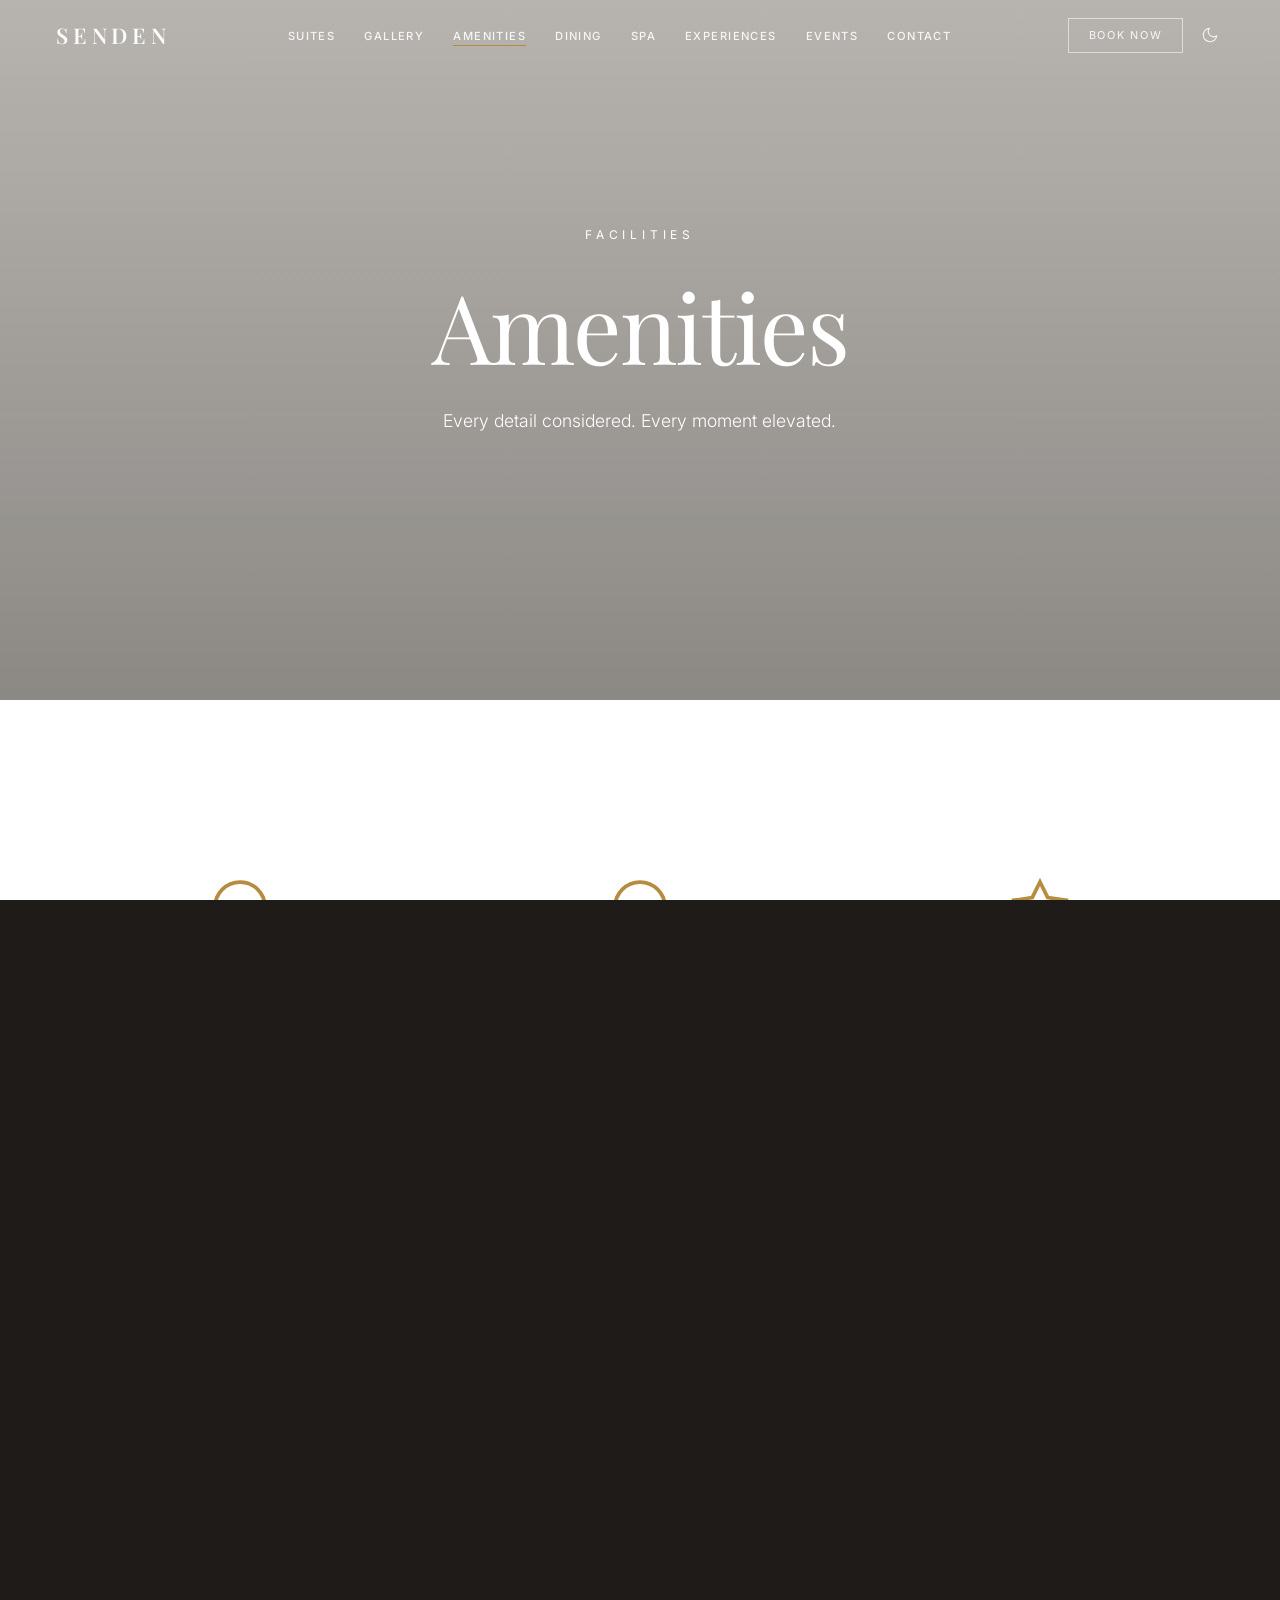
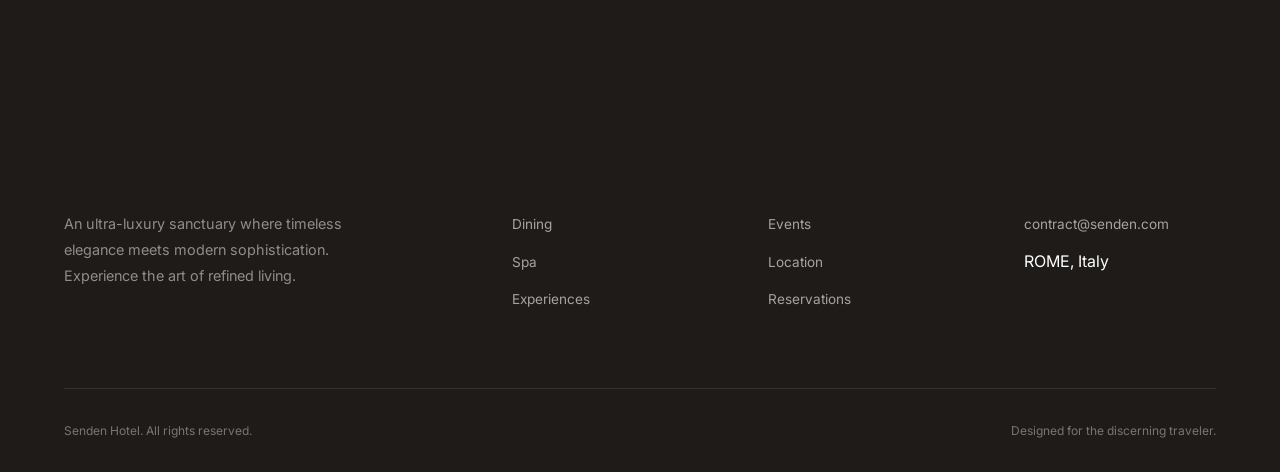
<file: amenities.html>
﻿<!DOCTYPE html>
<html lang="en">
<head>
  <meta charset="UTF-8">
<meta name="viewport" content="width=device-width, initial-scale=1.0">
<link rel="preconnect" href="https://fonts.googleapis.com">
<link rel="preconnect" href="https://fonts.gstatic.com" crossorigin>
<link href="https://fonts.googleapis.com/css2?family=Playfair+Display:ital,wght@0,400;0,500;0,600;0,700;1,400;1,500&family=Inter:wght@300;400;500;600&display=swap" rel="stylesheet">
<link rel="stylesheet" href="css/style.css">
<script>!function(){var t=localStorage.getItem('senden-theme');if(t)document.documentElement.setAttribute('data-theme',t);else if(window.matchMedia('(prefers-color-scheme: dark)').matches)document.documentElement.setAttribute('data-theme','dark');}();</script>
<script src="js/main.js" defer></script>
  <title>SENDEN | Amenities — Rome, Italy</title>
  <link rel="icon" href="data:image/svg+xml,<svg xmlns='http://www.w3.org/2000/svg' viewBox='0 0 100 100'><text y='.9em' font-size='90' font-family='serif'>S</text></svg>">
  <meta name="description" content="World-class amenities at Senden Hotel Rome including spa, infinity pool, fine dining, private terrace, fitness center, and bespoke concierge.">
  <meta name="keywords" content="luxury spa, infinity pool, private terrace, fitness center, concierge, Rome resort amenities">
  <script type="application/ld+json">
{
  "@context": "https://schema.org",
  "@type": "Hotel",
  "name": "Senden Hotel",
  "description": "Ultra-luxury resort in Rome, Italy offering world-class suites, fine dining, spa, and exclusive experiences.",
  "url": "https://sendenhotel.com",
  "address": {
    "@type": "PostalAddress",
    "addressLocality": "Rome",
    "addressCountry": "IT"
  },
  "telephone": "+399999999999",
  "priceRange": "$$$$",
  "starRating": {
    "@type": "Rating",
    "ratingValue": "5"
  }
}
</script>
</head>
<body>
  <div class="page-transition"></div>
  <nav class="main-nav">
  <a href="index.html" class="logo">SENDEN</a>
  <ul class="nav-links">
    <li><a href="suites.html" class="">Suites</a></li>
    <li><a href="gallery.html" class="">Gallery</a></li>
    <li><a href="amenities.html" class="active">Amenities</a></li>
    <li><a href="dining.html" class="">Dining</a></li>
    <li><a href="spa.html" class="">Spa</a></li>
    <li><a href="experiences.html" class="">Experiences</a></li>
    <li><a href="events.html" class="">Events</a></li>
    <li><a href="contact.html" class="">Contact</a></li>
    <li class="mobile-book-item"><a href="booking.html">Book Now</a></li>
  </ul>
  <div class="nav-right">
    <a href="booking.html" class="book-nav-btn">Book Now</a>
    <button class="theme-toggle" aria-label="Toggle theme">
      <svg class="icon-moon" xmlns="http://www.w3.org/2000/svg" width="18" height="18" viewBox="0 0 24 24" fill="none" stroke="currentColor" stroke-width="1.5" stroke-linecap="round" stroke-linejoin="round"><path d="M21 12.79A9 9 0 1 1 11.21 3 7 7 0 0 0 21 12.79z"/></svg>
      <svg class="icon-sun" xmlns="http://www.w3.org/2000/svg" width="18" height="18" viewBox="0 0 24 24" fill="none" stroke="currentColor" stroke-width="1.5" stroke-linecap="round" stroke-linejoin="round"><circle cx="12" cy="12" r="5"/><line x1="12" y1="1" x2="12" y2="3"/><line x1="12" y1="21" x2="12" y2="23"/><line x1="4.22" y1="4.22" x2="5.64" y2="5.64"/><line x1="18.36" y1="18.36" x2="19.78" y2="19.78"/><line x1="1" y1="12" x2="3" y2="12"/><line x1="21" y1="12" x2="23" y2="12"/><line x1="4.22" y1="19.78" x2="5.64" y2="18.36"/><line x1="18.36" y1="5.64" x2="19.78" y2="4.22"/></svg>
    </button>
    <button class="mobile-menu-btn" aria-label="Toggle menu">
      <span></span><span></span><span></span>
    </button>
  </div>
</nav>

  <main>
    <section class="hero" style="height: 60vh;">
      <div class="hero-bg" style="background-image: url('https://images.unsplash.com/photo-1575429198097-0414ec08e8cd?w=1920&q=80')" data-speed="0.3"></div>
      <div class="hero-overlay"></div>
      <div class="hero-content">
        <p class="hero-subtitle">Facilities</p>
        <h1 class="hero-title">Amenities</h1>
        <p class="hero-desc">Every detail considered. Every moment elevated.</p>
      </div>
    </section>

    <section class="section" style="background: var(--white);">
      <div class="amenities-grid">
        <div class="amenity-item reveal">
          <svg class="amenity-icon" viewBox="0 0 24 24" fill="none" stroke="currentColor" stroke-width="1.5"><path d="M12 2C6.48 2 2 6.48 2 12s4.48 10 10 10 10-4.48 10-10S17.52 2 12 2z"/></svg>
          <h3 class="amenity-title">Spa & Wellness</h3>
          <p class="amenity-desc">Our 2,000 sqm sanctuary offers Imperial Roman thermal rituals, aromatherapy massages, and holistic treatments using organic Italian ingredients.</p>
        </div>
        <div class="amenity-item reveal">
          <svg class="amenity-icon" viewBox="0 0 24 24" fill="none" stroke="currentColor" stroke-width="1.5"><path d="M22 12c0-5.52-4.48-10-10-10S2 6.48 2 12s4.48 10 10 10 10-4.48 10-10z"/></svg>
          <h3 class="amenity-title">Infinity Pool</h3>
          <p class="amenity-desc">A 50-meter heated infinity pool seemingly merging with the Roman skyline on the horizon. Private cabanas and all-day refreshment service.</p>
        </div>
        <div class="amenity-item reveal">
          <svg class="amenity-icon" viewBox="0 0 24 24" fill="none" stroke="currentColor" stroke-width="1.5"><path d="M12 2l3.09 6.26L22 9.27l-5 4.87 1.18 6.88L12 17.77l-6.18 3.25L7 14.14 2 9.27l6.91-1.01L12 2z"/></svg>
          <h3 class="amenity-title">Fine Dining</h3>
          <p class="amenity-desc">Three restaurants including Piazza (Italian), Koya (Japanese), and The Terrace (all-day dining).</p>
        </div>
        <div class="amenity-item reveal">
          <svg class="amenity-icon" viewBox="0 0 24 24" fill="none" stroke="currentColor" stroke-width="1.5"><path d="M20.57 14.86L22 13.43 20.57 12 17 15.57 8.43 7 12 3.43 10.57 2 9.14 3.43 7.71 2 5.57 4.14 4.14 2.71 2.71 4.14l1.43 1.43L2 7.71l1.43 1.43L2 10.57 3.43 12 7 8.43 15.57 17 12 20.57 13.43 22 14.86 20.57 16.29 22 18.43 19.86 19.86 21.29 21.29 19.86l-1.43-1.43L22 16.29z"/></svg>
          <h3 class="amenity-title">Private Terrace</h3>
          <p class="amenity-desc">Exclusive private terrace with views over Rome, sun loungers with premium linen, and dedicated terrace butlers.</p>
        </div>
        <div class="amenity-item reveal">
          <svg class="amenity-icon" viewBox="0 0 24 24" fill="none" stroke="currentColor" stroke-width="1.5"><path d="M12 3L1 9l4 2.18v6L12 21l7-3.82v-6l2-1.09V17h2V9L12 3z"/></svg>
          <h3 class="amenity-title">Fitness Center</h3>
          <p class="amenity-desc">Technogym-equipped center with personal trainers, yoga pavilion, and Pilates studio overlooking the sea.</p>
        </div>
        <div class="amenity-item reveal">
          <svg class="amenity-icon" viewBox="0 0 24 24" fill="none" stroke="currentColor" stroke-width="1.5"><path d="M12 2C8.13 2 5 5.13 5 9c0 5.25 7 13 7 13s7-7.75 7-13c0-3.87-3.13-7-7-7z"/></svg>
          <h3 class="amenity-title">Concierge</h3>
          <p class="amenity-desc">24/7 bespoke concierge for private Vatican tours, archaeological experiences, wine tastings at Castelli Romani, and exclusive city access.</p>
        </div>
      </div>
    </section>
  </main>

  <footer class="footer">
  <div class="footer-grid">
    <div>
      <div class="footer-brand">SENDEN</div>
      <p class="footer-desc">An ultra-luxury sanctuary where timeless elegance meets modern sophistication. Experience the art of refined living.</p>
    </div>
    <div class="footer-col">
      <h4>Explore</h4>
      <ul>
        <li><a href="suites.html">Suites</a></li>
        <li><a href="dining.html">Dining</a></li>
        <li><a href="spa.html">Spa</a></li>
        <li><a href="experiences.html">Experiences</a></li>
      </ul>
    </div>
    <div class="footer-col">
      <h4>Information</h4>
      <ul>
        <li><a href="gallery.html">Gallery</a></li>
        <li><a href="events.html">Events</a></li>
        <li><a href="contact.html">Location</a></li>
        <li><a href="booking.html">Reservations</a></li>
      </ul>
    </div>
    <div class="footer-col">
      <h4>Contact</h4>
      <ul>
        <li><a href="tel:+399999999999">+39 999 999 9999</a></li>
        <li><a href="mailto:contract@senden.com">contract@senden.com</a></li>
        <li>ROME, Italy</li>
      </ul>
    </div>
  </div>
  <div class="footer-bottom">
    <p> Senden Hotel. All rights reserved.</p>
    <p>Designed for the discerning traveler.</p>
  </div>
</footer>
</body>
</html>
</file>
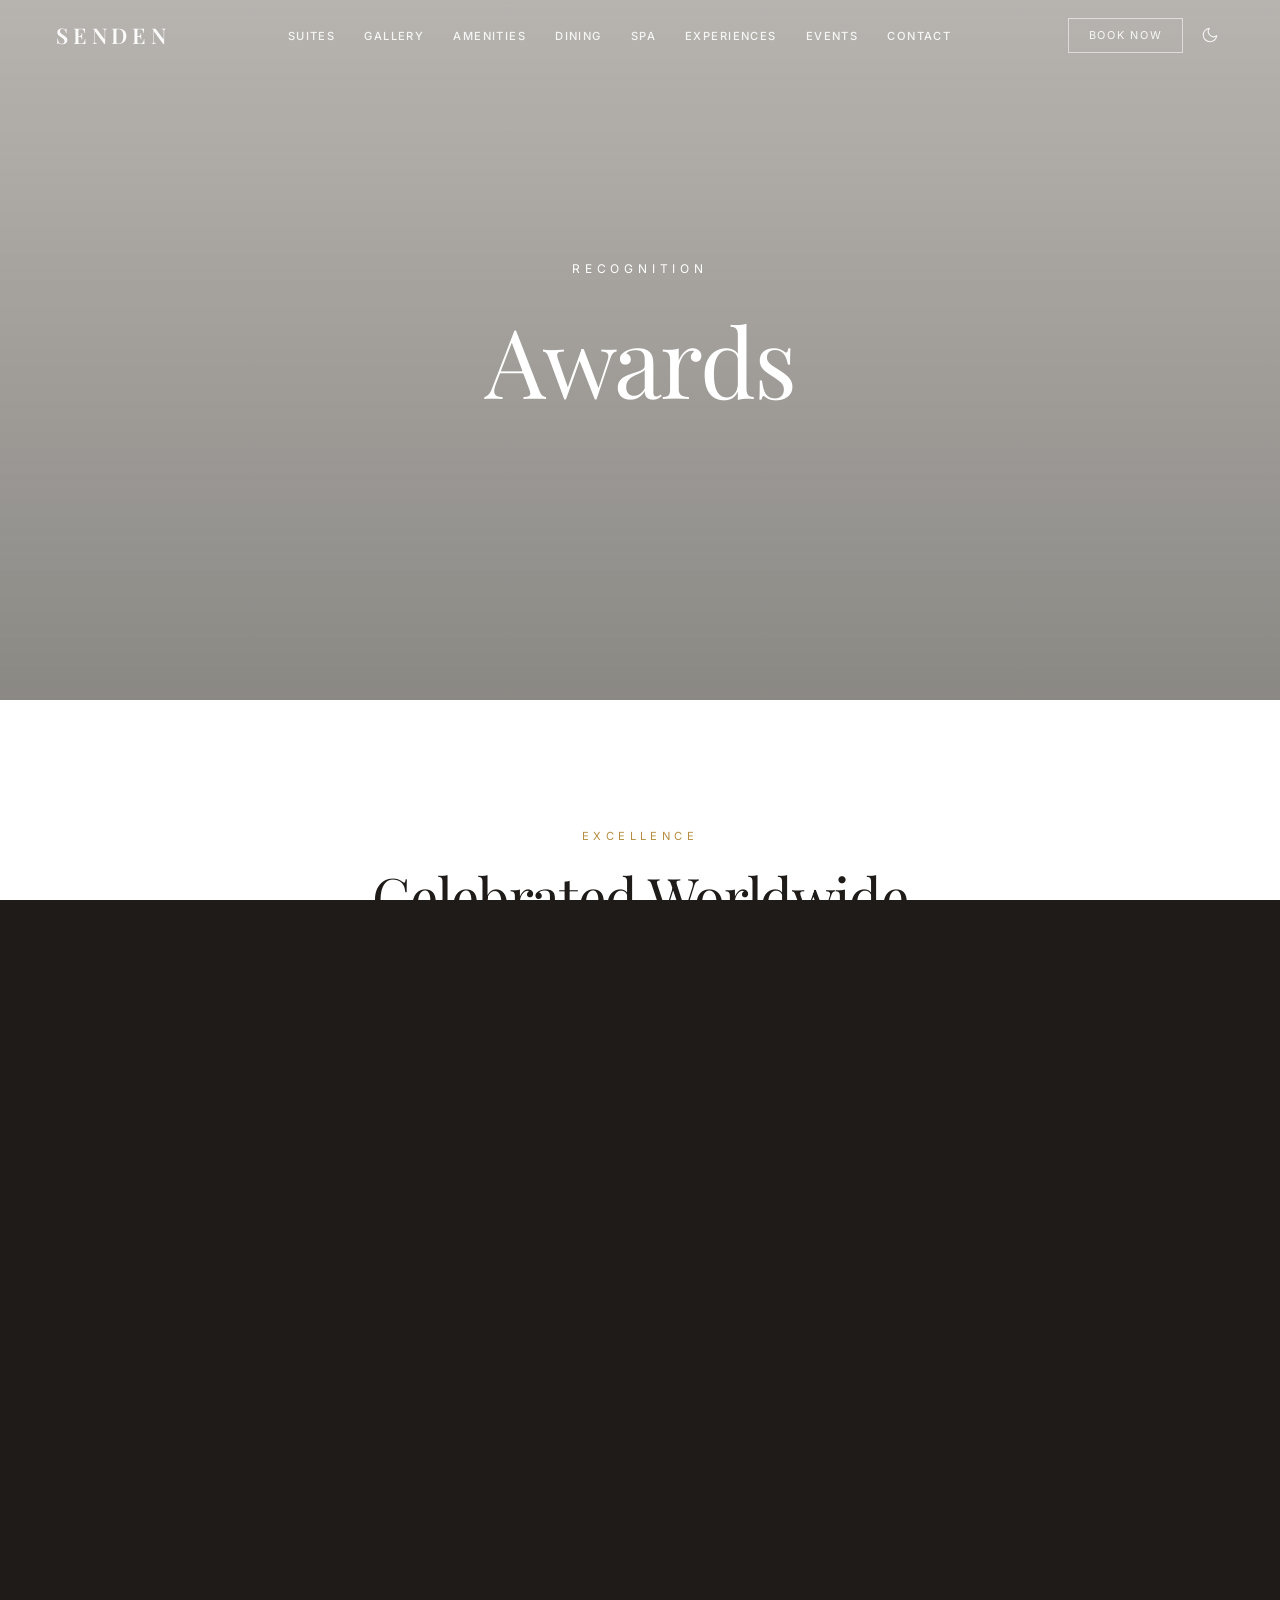
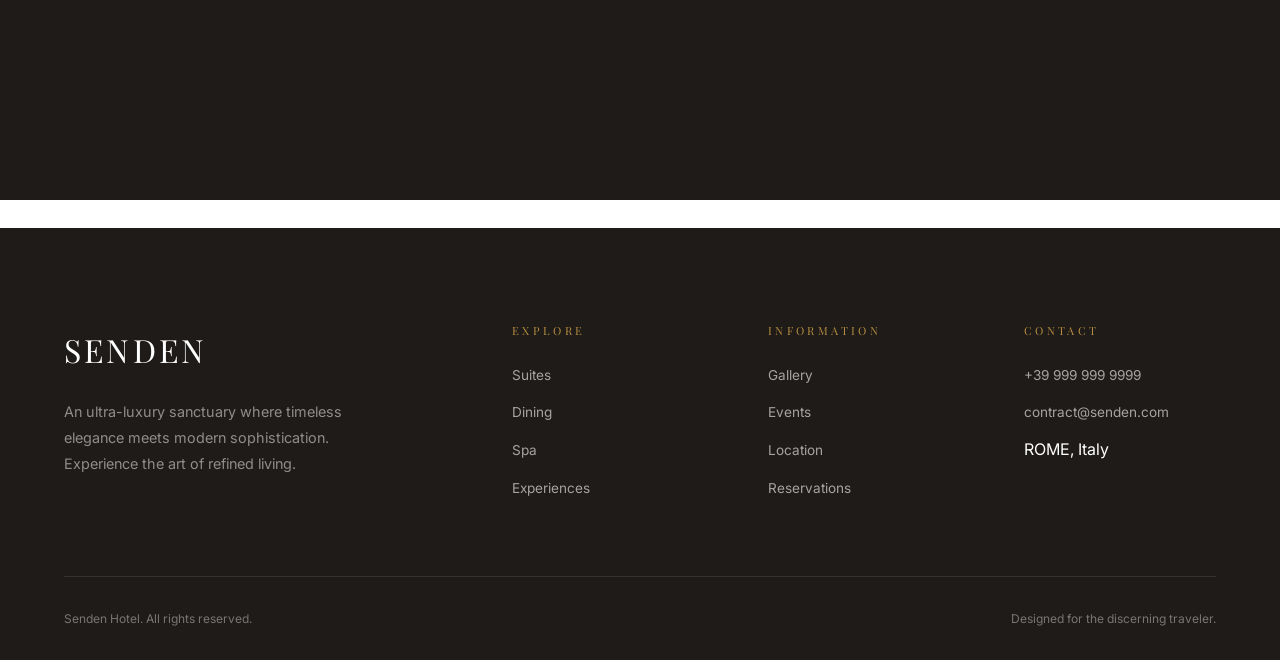
<file: awards.html>
﻿<!DOCTYPE html>
<html lang="en">
<head>
  <meta charset="UTF-8">
<meta name="viewport" content="width=device-width, initial-scale=1.0">
<link rel="preconnect" href="https://fonts.googleapis.com">
<link rel="preconnect" href="https://fonts.gstatic.com" crossorigin>
<link href="https://fonts.googleapis.com/css2?family=Playfair+Display:ital,wght@0,400;0,500;0,600;0,700;1,400;1,500&family=Inter:wght@300;400;500;600&display=swap" rel="stylesheet">
<link rel="stylesheet" href="css/style.css">
<script>!function(){var t=localStorage.getItem('senden-theme');if(t)document.documentElement.setAttribute('data-theme',t);else if(window.matchMedia('(prefers-color-scheme: dark)').matches)document.documentElement.setAttribute('data-theme','dark');}();</script>
<script src="js/main.js" defer></script>
  <title>SENDEN | Awards & Recognition — Rome, Italy</title>
  <link rel="icon" href="data:image/svg+xml,<svg xmlns='http://www.w3.org/2000/svg' viewBox='0 0 100 100'><text y='.9em' font-size='90' font-family='serif'>S</text></svg>">
  <meta name="description" content="Senden Hotel Rome's awards and accolades include World's Best Hotel, Forbes Five-Star, and Michelin Key recognition.">
  <meta name="keywords" content="luxury hotel awards, five star rating, Forbes Travel Guide, Michelin Key, world's best hotel">
  <script type="application/ld+json">
{
  "@context": "https://schema.org",
  "@type": "Hotel",
  "name": "Senden Hotel",
  "description": "Ultra-luxury resort in Rome, Italy offering world-class suites, fine dining, spa, and exclusive experiences.",
  "url": "https://sendenhotel.com",
  "address": {
    "@type": "PostalAddress",
    "addressLocality": "Rome",
    "addressCountry": "IT"
  },
  "telephone": "+399999999999",
  "priceRange": "$$$$",
  "starRating": {
    "@type": "Rating",
    "ratingValue": "5"
  }
}
</script>
</head>
<body>
  <div class="page-transition"></div>
  <nav class="main-nav">
  <a href="index.html" class="logo">SENDEN</a>
  <ul class="nav-links">
    <li><a href="suites.html" class="">Suites</a></li>
    <li><a href="gallery.html" class="">Gallery</a></li>
    <li><a href="amenities.html" class="">Amenities</a></li>
    <li><a href="dining.html" class="">Dining</a></li>
    <li><a href="spa.html" class="">Spa</a></li>
    <li><a href="experiences.html" class="">Experiences</a></li>
    <li><a href="events.html" class="">Events</a></li>
    <li><a href="contact.html" class="">Contact</a></li>
    <li class="mobile-book-item"><a href="booking.html">Book Now</a></li>
  </ul>
  <div class="nav-right">
    <a href="booking.html" class="book-nav-btn">Book Now</a>
    <button class="theme-toggle" aria-label="Toggle theme">
      <svg class="icon-moon" xmlns="http://www.w3.org/2000/svg" width="18" height="18" viewBox="0 0 24 24" fill="none" stroke="currentColor" stroke-width="1.5" stroke-linecap="round" stroke-linejoin="round"><path d="M21 12.79A9 9 0 1 1 11.21 3 7 7 0 0 0 21 12.79z"/></svg>
      <svg class="icon-sun" xmlns="http://www.w3.org/2000/svg" width="18" height="18" viewBox="0 0 24 24" fill="none" stroke="currentColor" stroke-width="1.5" stroke-linecap="round" stroke-linejoin="round"><circle cx="12" cy="12" r="5"/><line x1="12" y1="1" x2="12" y2="3"/><line x1="12" y1="21" x2="12" y2="23"/><line x1="4.22" y1="4.22" x2="5.64" y2="5.64"/><line x1="18.36" y1="18.36" x2="19.78" y2="19.78"/><line x1="1" y1="12" x2="3" y2="12"/><line x1="21" y1="12" x2="23" y2="12"/><line x1="4.22" y1="19.78" x2="5.64" y2="18.36"/><line x1="18.36" y1="5.64" x2="19.78" y2="4.22"/></svg>
    </button>
    <button class="mobile-menu-btn" aria-label="Toggle menu">
      <span></span><span></span><span></span>
    </button>
  </div>
</nav>

  <main>
    <section class="hero" style="height: 60vh;">
      <div class="hero-bg" style="background-image: url('https://images.unsplash.com/photo-1564501049412-61c3a38a981d?w=1920&q=80')" data-speed="0.3"></div>
      <div class="hero-overlay"></div>
      <div class="hero-content">
        <p class="hero-subtitle">Recognition</p>
        <h1 class="hero-title">Awards</h1>
      </div>
    </section>

    <section class="section" style="background: var(--white);">
      <div class="section-header reveal">
        <span class="section-label">Excellence</span>
        <h2 class="section-title">Celebrated Worldwide</h2>
        <p class="section-desc">Our commitment to excellence has been recognized by the most prestigious authorities in luxury travel.</p>
      </div>
      <div class="awards-list" style="flex-direction: column; gap: 3rem;">
        <div class="award-item reveal" style="display: flex; align-items: center; gap: 3rem; text-align: left;">
          <div class="award-year" style="font-size: 3rem; min-width: 150px;">2026</div>
          <div>
            <h3 style="font-family: 'Playfair Display', serif; font-size: 1.5rem; margin-bottom: 0.5rem;">World's Best Hotel</h3>
            <p style="color: var(--accent);">Travel + Leisure World's Best Awards — Ranked #1 among all resorts in Europe and the Mediterranean.</p>
          </div>
        </div>
        <div class="award-item reveal" style="display: flex; align-items: center; gap: 3rem; text-align: left;">
          <div class="award-year" style="font-size: 3rem; min-width: 150px;">2025</div>
          <div>
            <h3 style="font-family: 'Playfair Display', serif; font-size: 1.5rem; margin-bottom: 0.5rem;">Five-Star Rating</h3>
            <p style="color: var(--accent);">Forbes Travel Guide — Recognized for exceptional service, facilities, and guest experiences.</p>
          </div>
        </div>
        <div class="award-item reveal" style="display: flex; align-items: center; gap: 3rem; text-align: left;">
          <div class="award-year" style="font-size: 3rem; min-width: 150px;">2025</div>
          <div>
            <h3 style="font-family: 'Playfair Display', serif; font-size: 1.5rem; margin-bottom: 0.5rem;">Best Spa Resort</h3>
            <p style="color: var(--accent);">Condé Nast Traveler Readers' Choice Awards — Our spa sanctuary honored for holistic excellence.</p>
          </div>
        </div>
        <div class="award-item reveal" style="display: flex; align-items: center; gap: 3rem; text-align: left;">
          <div class="award-year" style="font-size: 3rem; min-width: 150px;">2024</div>
          <div>
            <h3 style="font-family: 'Playfair Display', serif; font-size: 1.5rem; margin-bottom: 0.5rem;">Michelin Key Hotel</h3>
            <p style="color: var(--accent);">Michelin Guide — Distinguished for outstanding hospitality and unique character.</p>
          </div>
        </div>
        <div class="award-item reveal" style="display: flex; align-items: center; gap: 3rem; text-align: left;">
          <div class="award-year" style="font-size: 3rem; min-width: 150px;">2024</div>
          <div>
            <h3 style="font-family: 'Playfair Display', serif; font-size: 1.5rem; margin-bottom: 0.5rem;">Gold List</h3>
            <p style="color: var(--accent);">Condé Nast Traveler Gold List — Among the best hotels in the world.</p>
          </div>
        </div>
      </div>
    </section>
  </main>

  <footer class="footer">
  <div class="footer-grid">
    <div>
      <div class="footer-brand">SENDEN</div>
      <p class="footer-desc">An ultra-luxury sanctuary where timeless elegance meets modern sophistication. Experience the art of refined living.</p>
    </div>
    <div class="footer-col">
      <h4>Explore</h4>
      <ul>
        <li><a href="suites.html">Suites</a></li>
        <li><a href="dining.html">Dining</a></li>
        <li><a href="spa.html">Spa</a></li>
        <li><a href="experiences.html">Experiences</a></li>
      </ul>
    </div>
    <div class="footer-col">
      <h4>Information</h4>
      <ul>
        <li><a href="gallery.html">Gallery</a></li>
        <li><a href="events.html">Events</a></li>
        <li><a href="contact.html">Location</a></li>
        <li><a href="booking.html">Reservations</a></li>
      </ul>
    </div>
    <div class="footer-col">
      <h4>Contact</h4>
      <ul>
        <li><a href="tel:+399999999999">+39 999 999 9999</a></li>
        <li><a href="mailto:contract@senden.com">contract@senden.com</a></li>
        <li>ROME, Italy</li>
      </ul>
    </div>
  </div>
  <div class="footer-bottom">
    <p> Senden Hotel. All rights reserved.</p>
    <p>Designed for the discerning traveler.</p>
  </div>
</footer>
</body>
</html>
</file>
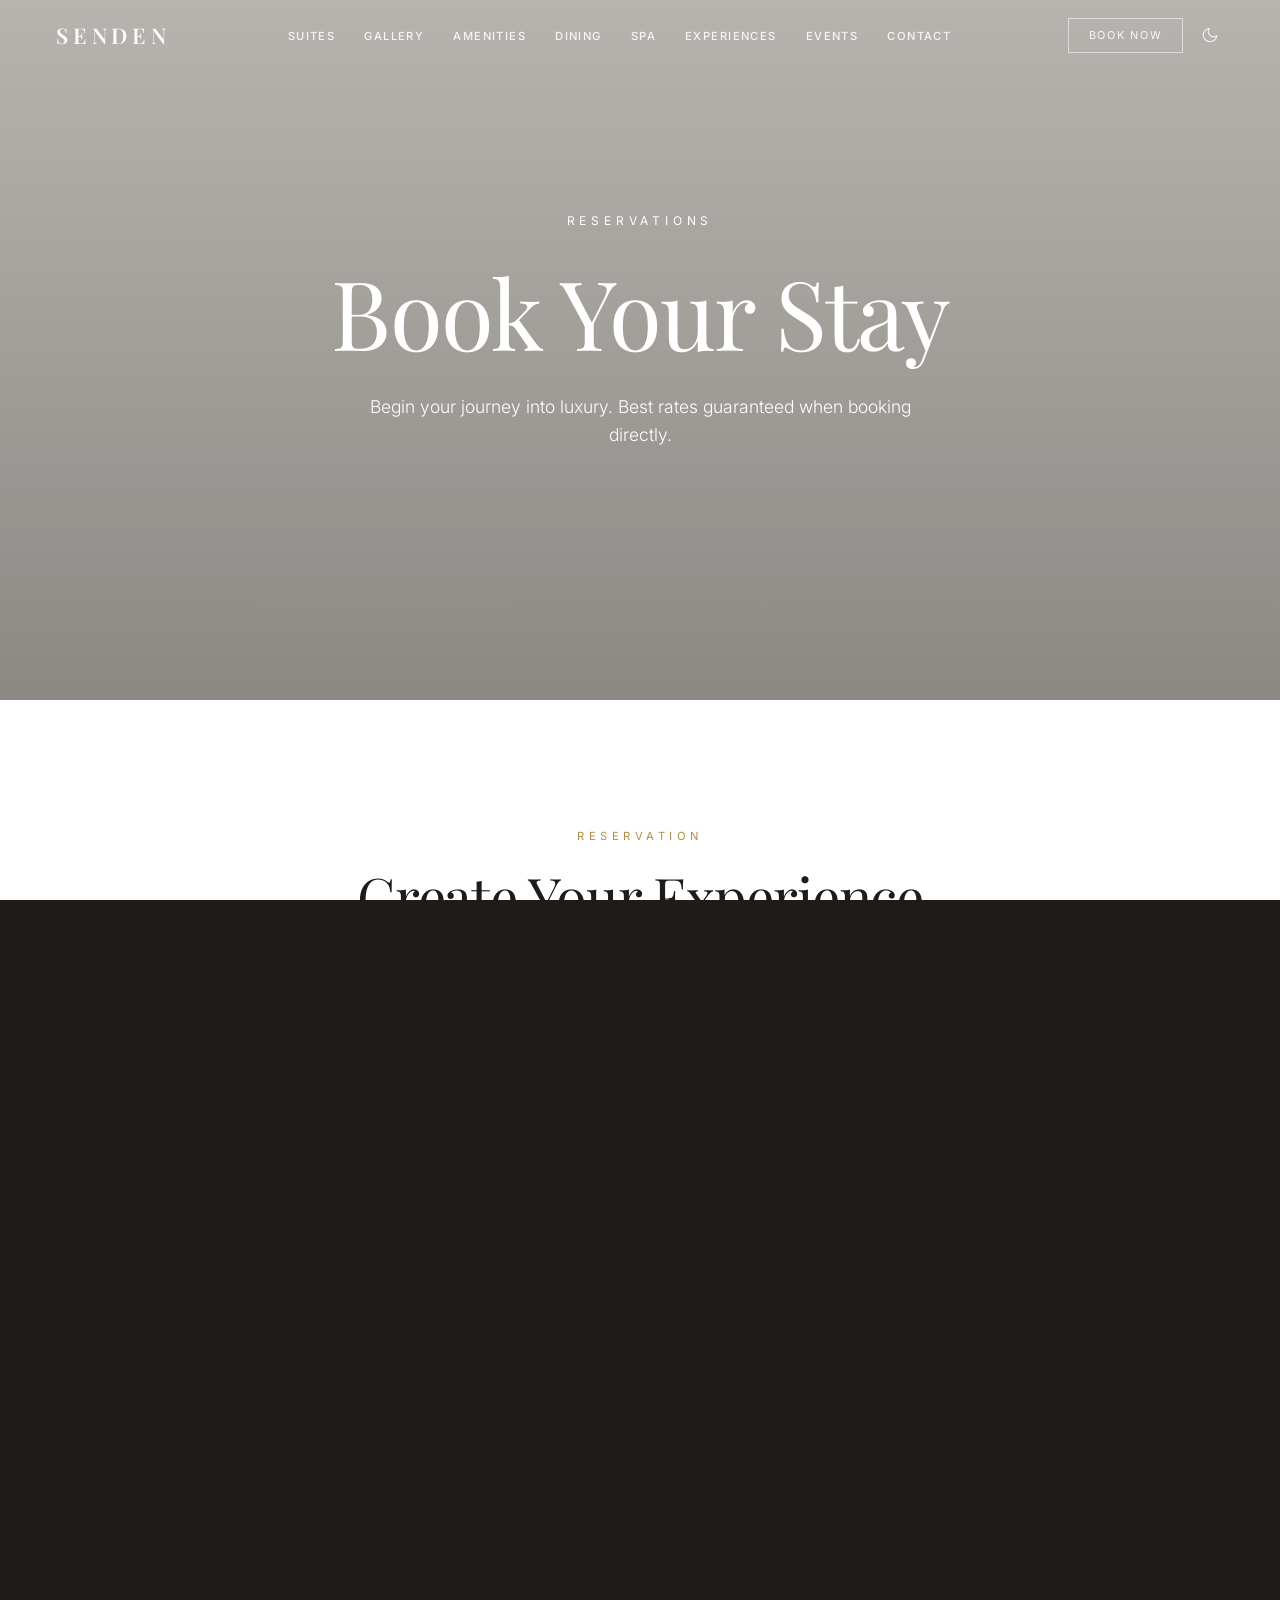
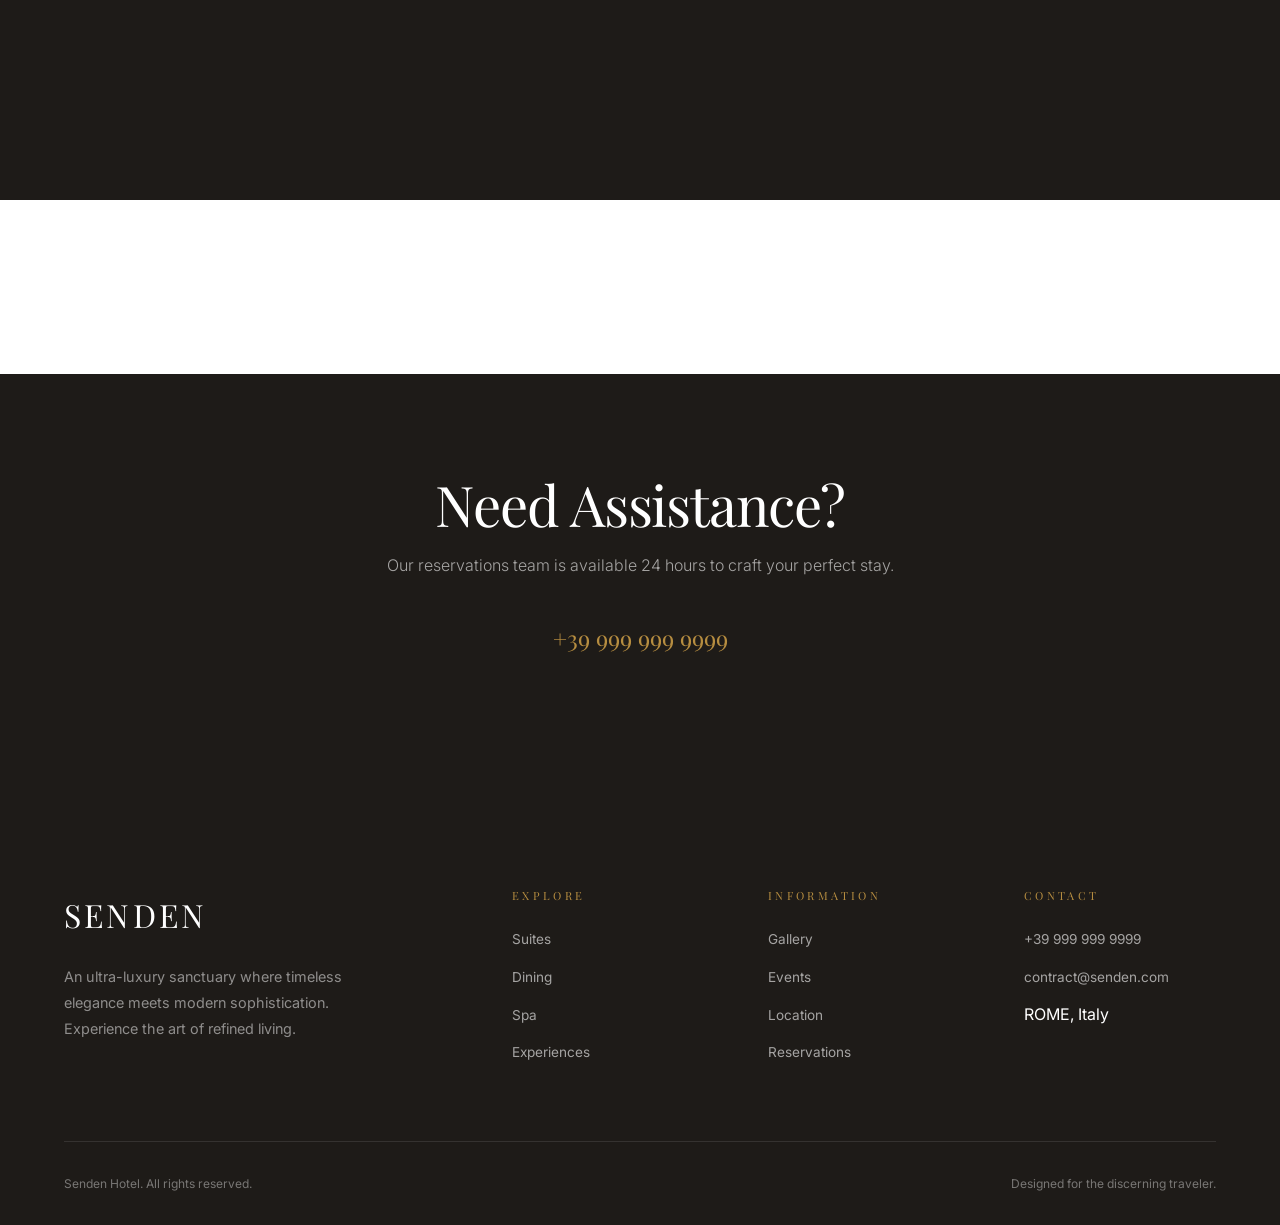
<file: booking.html>
﻿<!DOCTYPE html>
<html lang="en">
<head>
  <meta charset="UTF-8">
<meta name="viewport" content="width=device-width, initial-scale=1.0">
<link rel="preconnect" href="https://fonts.googleapis.com">
<link rel="preconnect" href="https://fonts.gstatic.com" crossorigin>
<link href="https://fonts.googleapis.com/css2?family=Playfair+Display:ital,wght@0,400;0,500;0,600;0,700;1,400;1,500&family=Inter:wght@300;400;500;600&display=swap" rel="stylesheet">
<link rel="stylesheet" href="css/style.css">
<script>!function(){var t=localStorage.getItem('senden-theme');if(t)document.documentElement.setAttribute('data-theme',t);else if(window.matchMedia('(prefers-color-scheme: dark)').matches)document.documentElement.setAttribute('data-theme','dark');}();</script>
<script src="js/main.js" defer></script>
  <title>SENDEN | Book Your Stay — Rome, Italy</title>
  <link rel="icon" href="data:image/svg+xml,<svg xmlns='http://www.w3.org/2000/svg' viewBox='0 0 100 100'><text y='.9em' font-size='90' font-family='serif'>S</text></svg>">
  <meta name="description" content="Reserve your luxury stay at Senden Hotel, Rome. Best rates guaranteed for suites, villas, and exclusive experiences.">
  <meta name="keywords" content="book Senden Hotel, luxury hotel reservation, Rome booking, suite reservation, best rate guarantee">
  <script type="application/ld+json">
{
  "@context": "https://schema.org",
  "@type": "Hotel",
  "name": "Senden Hotel",
  "description": "Ultra-luxury resort in Rome, Italy offering world-class suites, fine dining, spa, and exclusive experiences.",
  "url": "https://sendenhotel.com",
  "address": {
    "@type": "PostalAddress",
    "addressLocality": "Rome",
    "addressCountry": "IT"
  },
  "telephone": "+399999999999",
  "priceRange": "$$$$",
  "starRating": {
    "@type": "Rating",
    "ratingValue": "5"
  }
}
</script>
</head>
<body>
  <div class="page-transition"></div>
  <nav class="main-nav">
  <a href="index.html" class="logo">SENDEN</a>
  <ul class="nav-links">
    <li><a href="suites.html" class="">Suites</a></li>
    <li><a href="gallery.html" class="">Gallery</a></li>
    <li><a href="amenities.html" class="">Amenities</a></li>
    <li><a href="dining.html" class="">Dining</a></li>
    <li><a href="spa.html" class="">Spa</a></li>
    <li><a href="experiences.html" class="">Experiences</a></li>
    <li><a href="events.html" class="">Events</a></li>
    <li><a href="contact.html" class="">Contact</a></li>
    <li class="mobile-book-item"><a href="booking.html">Book Now</a></li>
  </ul>
  <div class="nav-right">
    <a href="booking.html" class="book-nav-btn">Book Now</a>
    <button class="theme-toggle" aria-label="Toggle theme">
      <svg class="icon-moon" xmlns="http://www.w3.org/2000/svg" width="18" height="18" viewBox="0 0 24 24" fill="none" stroke="currentColor" stroke-width="1.5" stroke-linecap="round" stroke-linejoin="round"><path d="M21 12.79A9 9 0 1 1 11.21 3 7 7 0 0 0 21 12.79z"/></svg>
      <svg class="icon-sun" xmlns="http://www.w3.org/2000/svg" width="18" height="18" viewBox="0 0 24 24" fill="none" stroke="currentColor" stroke-width="1.5" stroke-linecap="round" stroke-linejoin="round"><circle cx="12" cy="12" r="5"/><line x1="12" y1="1" x2="12" y2="3"/><line x1="12" y1="21" x2="12" y2="23"/><line x1="4.22" y1="4.22" x2="5.64" y2="5.64"/><line x1="18.36" y1="18.36" x2="19.78" y2="19.78"/><line x1="1" y1="12" x2="3" y2="12"/><line x1="21" y1="12" x2="23" y2="12"/><line x1="4.22" y1="19.78" x2="5.64" y2="18.36"/><line x1="18.36" y1="5.64" x2="19.78" y2="4.22"/></svg>
    </button>
    <button class="mobile-menu-btn" aria-label="Toggle menu">
      <span></span><span></span><span></span>
    </button>
  </div>
</nav>

  <main>
    <section class="hero" style="height: 60vh;">
      <div class="hero-bg" style="background-image: url('https://images.unsplash.com/photo-1582719508461-905c673771fd?w=1920&q=80')" data-speed="0.3"></div>
      <div class="hero-overlay"></div>
      <div class="hero-content">
        <p class="hero-subtitle">Reservations</p>
        <h1 class="hero-title">Book Your Stay</h1>
        <p class="hero-desc">Begin your journey into luxury. Best rates guaranteed when booking directly.</p>
      </div>
    </section>

    <section class="section" style="background: var(--white);">
      <div class="section-header reveal">
        <span class="section-label">Reservation</span>
        <h2 class="section-title">Create Your Experience</h2>
      </div>
      <form class="booking-form reveal" style="max-width: 900px;">
        <div class="form-group">
          <label>Check-in</label>
          <input type="date" required>
        </div>
        <div class="form-group">
          <label>Check-out</label>
          <input type="date" required>
        </div>
        <div class="form-group">
          <label>Adults</label>
          <select>
            <option>1</option>
            <option selected>2</option>
            <option>3</option>
            <option>4</option>
          </select>
        </div>
        <div class="form-group">
          <label>Children</label>
          <select>
            <option>0</option>
            <option>1</option>
            <option>2</option>
            <option>3</option>
          </select>
        </div>
        <div class="form-group full">
          <label>Room Preference</label>
          <select>
            <option>Roma Suite — From $1,200/night</option>
            <option>Grand Suite — From $1,800/night</option>
            <option>Garden Pavilion — From $950/night</option>
            <option>Roman Penthouse — From $2,800/night</option>
            <option>Presidential Villa — From $3,500/night</option>
            <option>Family Residence — From $2,200/night</option>
          </select>
        </div>
        <div class="form-group">
          <label>First Name</label>
          <input type="text" placeholder="First name" required>
        </div>
        <div class="form-group">
          <label>Last Name</label>
          <input type="text" placeholder="Last name" required>
        </div>
        <div class="form-group">
          <label>Email</label>
          <input type="email" placeholder="your@email.com" required>
        </div>
        <div class="form-group">
          <label>Phone</label>
          <input type="tel" placeholder="+1 234 567 8900" required>
        </div>
        <div class="form-group full">
          <label>Special Requests</label>
          <textarea rows="4" placeholder="Dietary requirements, celebration details, or any special requests..." style="padding: 1rem; border: 1px solid #e0dcd6; background: var(--cream); font-family: 'Inter', sans-serif; resize: vertical;"></textarea>
        </div>
        <div class="form-group full" style="text-align: center;">
          <button type="submit" class="btn-primary" style="padding: 1.2rem 4rem; font-size: 0.8rem;">Confirm Reservation</button>
          <p style="margin-top: 1rem; font-size: 0.8rem; color: var(--accent);">Best rate guaranteed. No hidden fees.</p>
        </div>
      </form>
    </section>

    <section class="booking-cta">
      <div class="reveal">
        <h2>Need Assistance?</h2>
        <p>Our reservations team is available 24 hours to craft your perfect stay.</p>
        <p style="margin-top: 1rem; color: var(--gold); font-family: 'Playfair Display', serif; font-size: 1.5rem;">+39 999 999 9999</p>
      </div>
    </section>
  </main>

  <footer class="footer">
  <div class="footer-grid">
    <div>
      <div class="footer-brand">SENDEN</div>
      <p class="footer-desc">An ultra-luxury sanctuary where timeless elegance meets modern sophistication. Experience the art of refined living.</p>
    </div>
    <div class="footer-col">
      <h4>Explore</h4>
      <ul>
        <li><a href="suites.html">Suites</a></li>
        <li><a href="dining.html">Dining</a></li>
        <li><a href="spa.html">Spa</a></li>
        <li><a href="experiences.html">Experiences</a></li>
      </ul>
    </div>
    <div class="footer-col">
      <h4>Information</h4>
      <ul>
        <li><a href="gallery.html">Gallery</a></li>
        <li><a href="events.html">Events</a></li>
        <li><a href="contact.html">Location</a></li>
        <li><a href="booking.html">Reservations</a></li>
      </ul>
    </div>
    <div class="footer-col">
      <h4>Contact</h4>
      <ul>
        <li><a href="tel:+399999999999">+39 999 999 9999</a></li>
        <li><a href="mailto:contract@senden.com">contract@senden.com</a></li>
        <li>ROME, Italy</li>
      </ul>
    </div>
  </div>
  <div class="footer-bottom">
    <p> Senden Hotel. All rights reserved.</p>
    <p>Designed for the discerning traveler.</p>
  </div>
</footer>
</body>
</html>
</file>
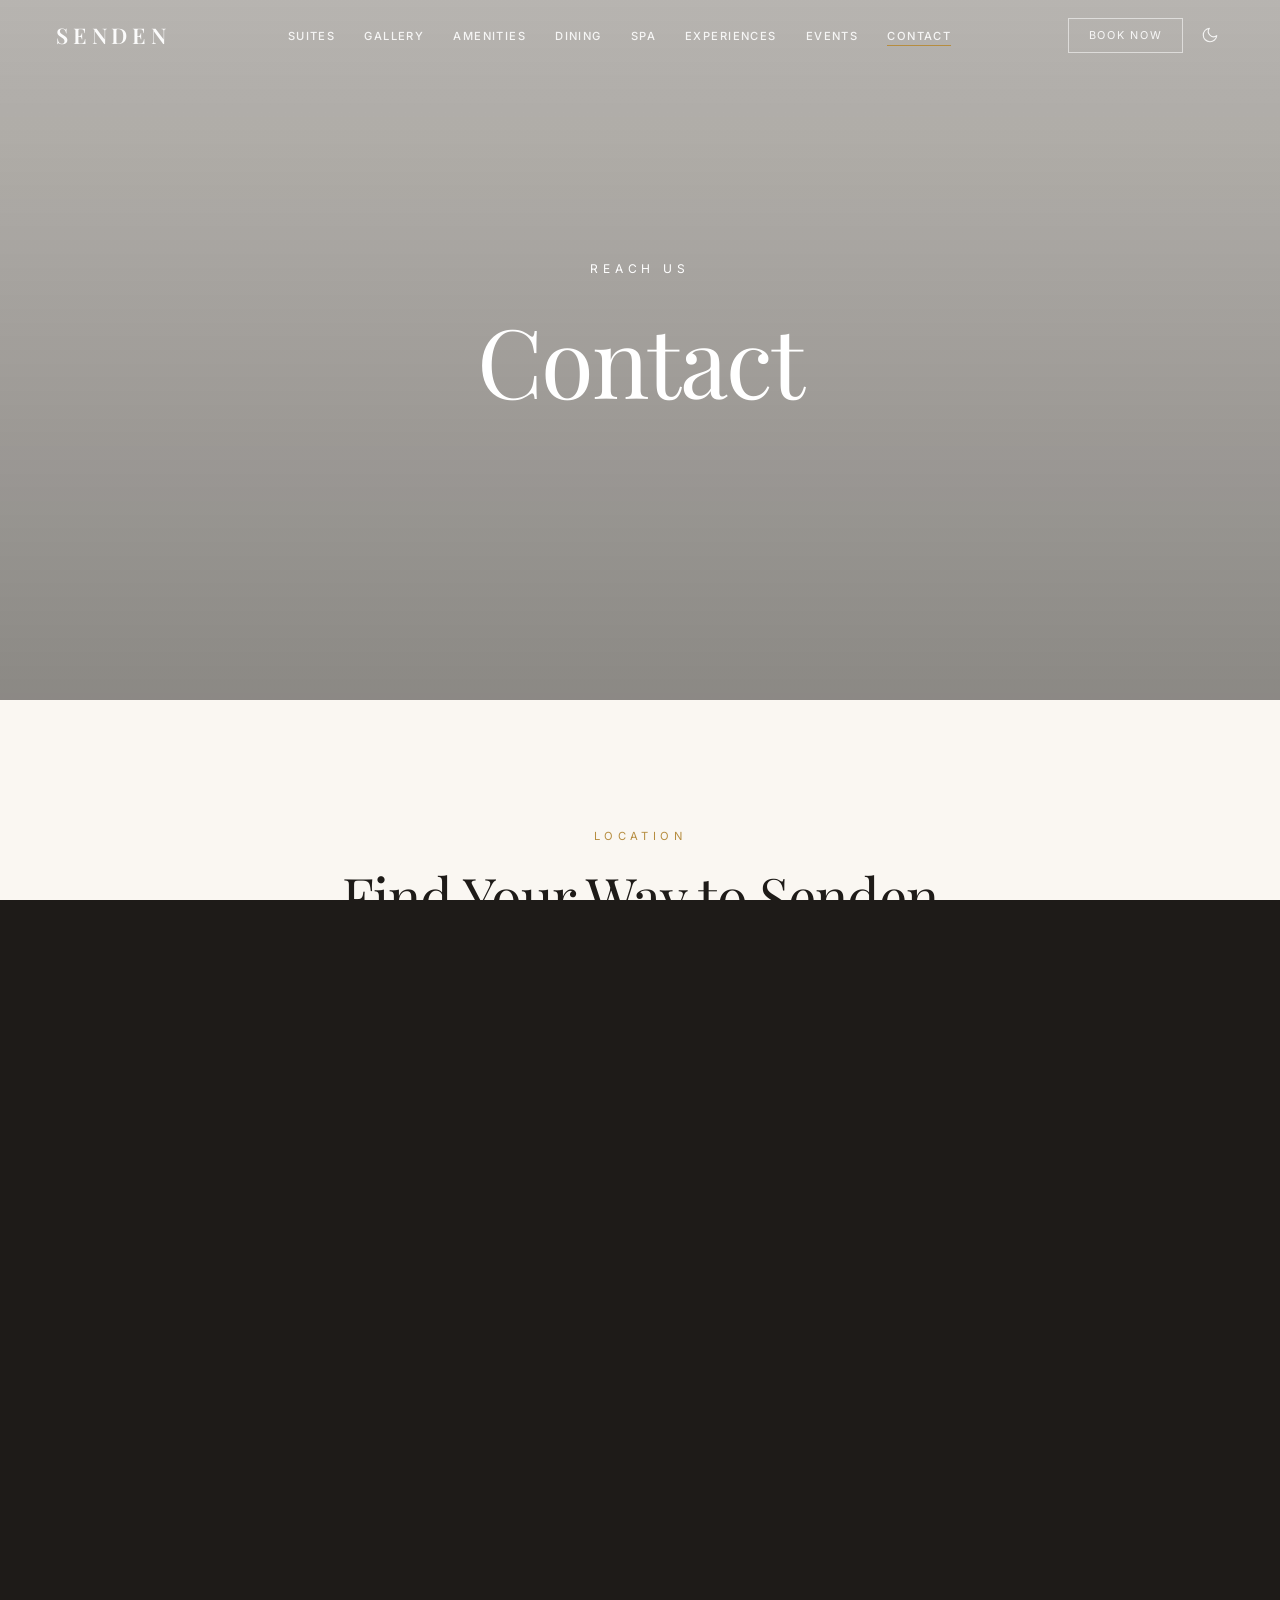
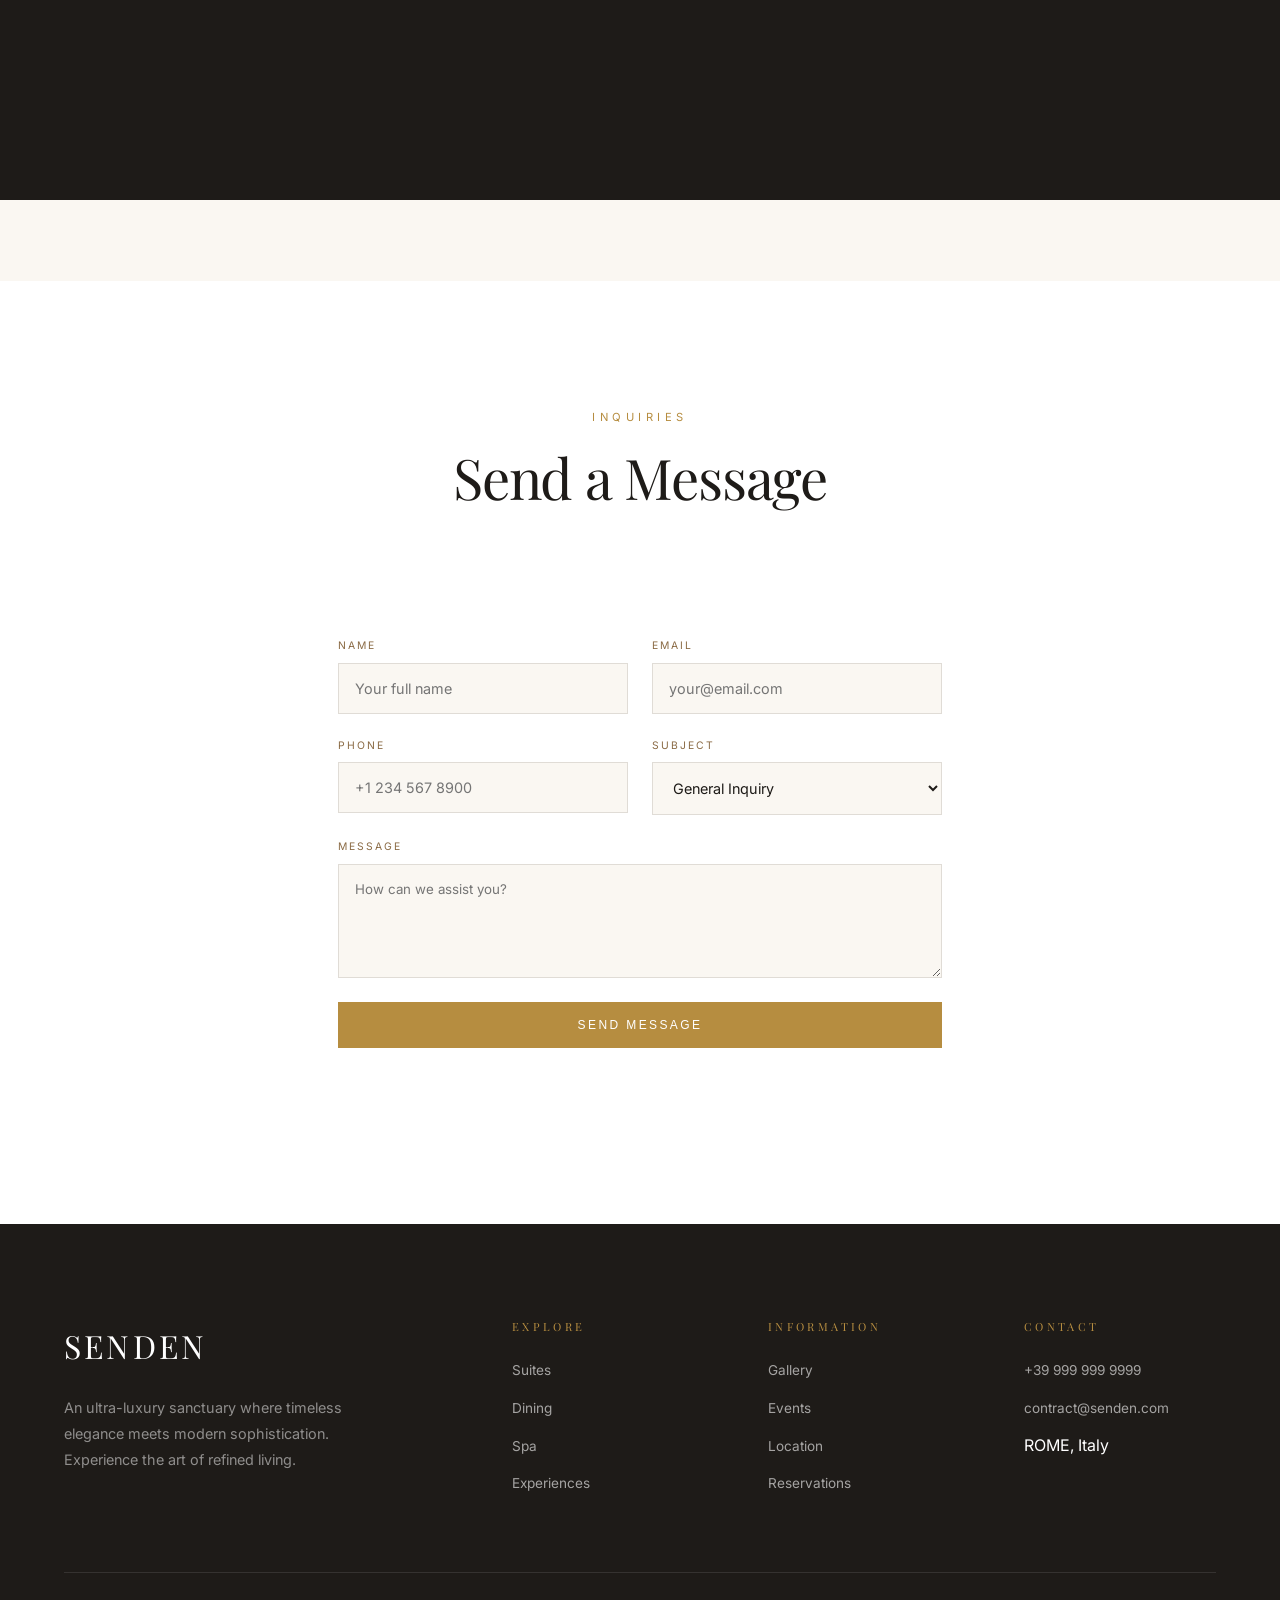
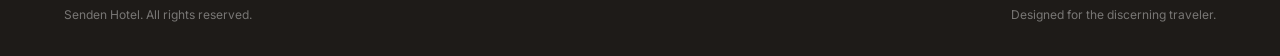
<file: contact.html>
﻿<!DOCTYPE html>
<html lang="en">
<head>
  <meta charset="UTF-8">
<meta name="viewport" content="width=device-width, initial-scale=1.0">
<link rel="preconnect" href="https://fonts.googleapis.com">
<link rel="preconnect" href="https://fonts.gstatic.com" crossorigin>
<link href="https://fonts.googleapis.com/css2?family=Playfair+Display:ital,wght@0,400;0,500;0,600;0,700;1,400;1,500&family=Inter:wght@300;400;500;600&display=swap" rel="stylesheet">
<link rel="stylesheet" href="css/style.css">
<script>!function(){var t=localStorage.getItem('senden-theme');if(t)document.documentElement.setAttribute('data-theme',t);else if(window.matchMedia('(prefers-color-scheme: dark)').matches)document.documentElement.setAttribute('data-theme','dark');}();</script>
<script src="js/main.js" defer></script>
  <title>SENDEN | Contact & Location — Rome, Italy</title>
  <link rel="icon" href="data:image/svg+xml,<svg xmlns='http://www.w3.org/2000/svg' viewBox='0 0 100 100'><text y='.9em' font-size='90' font-family='serif'>S</text></svg>">
  <meta name="description" content="Contact Senden Hotel in Rome, Italy. Find directions, airport transfers, and concierge contact information.">
  <meta name="keywords" content="Senden Hotel contact, Rome location, luxury hotel address, airport transfer, Italy">
  <script type="application/ld+json">
{
  "@context": "https://schema.org",
  "@type": "Hotel",
  "name": "Senden Hotel",
  "description": "Ultra-luxury resort in Rome, Italy offering world-class suites, fine dining, spa, and exclusive experiences.",
  "url": "https://sendenhotel.com",
  "address": {
    "@type": "PostalAddress",
    "addressLocality": "Rome",
    "addressCountry": "IT"
  },
  "telephone": "+399999999999",
  "priceRange": "$$$$",
  "starRating": {
    "@type": "Rating",
    "ratingValue": "5"
  }
}
</script>
</head>
<body>
  <div class="page-transition"></div>
  <nav class="main-nav">
  <a href="index.html" class="logo">SENDEN</a>
  <ul class="nav-links">
    <li><a href="suites.html" class="">Suites</a></li>
    <li><a href="gallery.html" class="">Gallery</a></li>
    <li><a href="amenities.html" class="">Amenities</a></li>
    <li><a href="dining.html" class="">Dining</a></li>
    <li><a href="spa.html" class="">Spa</a></li>
    <li><a href="experiences.html" class="">Experiences</a></li>
    <li><a href="events.html" class="">Events</a></li>
    <li><a href="contact.html" class="active">Contact</a></li>
    <li class="mobile-book-item"><a href="booking.html">Book Now</a></li>
  </ul>
  <div class="nav-right">
    <a href="booking.html" class="book-nav-btn">Book Now</a>
    <button class="theme-toggle" aria-label="Toggle theme">
      <svg class="icon-moon" xmlns="http://www.w3.org/2000/svg" width="18" height="18" viewBox="0 0 24 24" fill="none" stroke="currentColor" stroke-width="1.5" stroke-linecap="round" stroke-linejoin="round"><path d="M21 12.79A9 9 0 1 1 11.21 3 7 7 0 0 0 21 12.79z"/></svg>
      <svg class="icon-sun" xmlns="http://www.w3.org/2000/svg" width="18" height="18" viewBox="0 0 24 24" fill="none" stroke="currentColor" stroke-width="1.5" stroke-linecap="round" stroke-linejoin="round"><circle cx="12" cy="12" r="5"/><line x1="12" y1="1" x2="12" y2="3"/><line x1="12" y1="21" x2="12" y2="23"/><line x1="4.22" y1="4.22" x2="5.64" y2="5.64"/><line x1="18.36" y1="18.36" x2="19.78" y2="19.78"/><line x1="1" y1="12" x2="3" y2="12"/><line x1="21" y1="12" x2="23" y2="12"/><line x1="4.22" y1="19.78" x2="5.64" y2="18.36"/><line x1="18.36" y1="5.64" x2="19.78" y2="4.22"/></svg>
    </button>
    <button class="mobile-menu-btn" aria-label="Toggle menu">
      <span></span><span></span><span></span>
    </button>
  </div>
</nav>

  <main>
    <section class="hero" style="height: 60vh;">
      <div class="hero-bg" style="background-image: url('https://images.unsplash.com/photo-1564501049412-61c3a38a981d?w=1920&q=80')" data-speed="0.3"></div>
      <div class="hero-overlay"></div>
      <div class="hero-content">
        <p class="hero-subtitle">Reach Us</p>
        <h1 class="hero-title">Contact</h1>
      </div>
    </section>

    <section class="section">
      <div class="section-header reveal">
        <span class="section-label">Location</span>
        <h2 class="section-title">Find Your Way to Senden</h2>
        <p class="section-desc">Nestled in the heart of Rome's most storied quarter, where ancient grandeur meets contemporary elegance.</p>
      </div>
      <div class="map-container reveal">
        <iframe src="https://www.google.com/maps/embed?pb=!1m18!1m12!1m3!1d95069.0!2d12.4964!3d41.9028!2m3!1f0!2f0!3f0!3m2!1i1024!2i768!4f13.1!3m3!1m2!1s0x132f6196f9928eda%3A0x400c469173019620!2sRome%2C%20Metropolitan%20City%20of%20Rome%20Capital%2C%20Italy!5e0!3m2!1sen!2sit!4v1700000000000!5m2!1sen!2sit" allowfullscreen="" loading="lazy" referrerpolicy="no-referrer-when-downgrade"></iframe>
      </div>
      <div class="location-info">
        <div class="location-item reveal">
          <h4>Address</h4>
          <p>Via della Lungara 18, Trastevere,<br>00165 Rome, Italy</p>
        </div>
        <div class="location-item reveal">
          <h4>Reservations</h4>
          <p>+39 999 999 9999<br>reservations@senden.com</p>
        </div>
        <div class="location-item reveal">
          <h4>Concierge</h4>
          <p>+39 999 999 9999<br>contract@senden.com</p>
        </div>
        <div class="location-item reveal">
          <h4>Airport</h4>
          <p>Leonardo da Vinci–Fiumicino Airport (FCO)<br>45 minutes by private transfer</p>
        </div>
      </div>
    </section>

    <section class="section" style="background: var(--white);">
      <div class="section-header reveal">
        <span class="section-label">Inquiries</span>
        <h2 class="section-title">Send a Message</h2>
      </div>
      <form class="booking-form" style="max-width: 700px;">
        <div class="form-group">
          <label>Name</label>
          <input type="text" placeholder="Your full name" required>
        </div>
        <div class="form-group">
          <label>Email</label>
          <input type="email" placeholder="your@email.com" required>
        </div>
        <div class="form-group">
          <label>Phone</label>
          <input type="tel" placeholder="+1 234 567 8900">
        </div>
        <div class="form-group">
          <label>Subject</label>
          <select>
            <option>General Inquiry</option>
            <option>Reservation Request</option>
            <option>Event Planning</option>
            <option>Feedback</option>
          </select>
        </div>
        <div class="form-group full">
          <label>Message</label>
          <textarea rows="5" placeholder="How can we assist you?" style="padding: 1rem; border: 1px solid #e0dcd6; background: var(--cream); font-family: 'Inter', sans-serif; resize: vertical;"></textarea>
        </div>
        <div class="form-group full" style="text-align: center;">
          <button type="submit" class="btn-primary">Send Message</button>
        </div>
      </form>
    </section>
  </main>

  <footer class="footer">
  <div class="footer-grid">
    <div>
      <div class="footer-brand">SENDEN</div>
      <p class="footer-desc">An ultra-luxury sanctuary where timeless elegance meets modern sophistication. Experience the art of refined living.</p>
    </div>
    <div class="footer-col">
      <h4>Explore</h4>
      <ul>
        <li><a href="suites.html">Suites</a></li>
        <li><a href="dining.html">Dining</a></li>
        <li><a href="spa.html">Spa</a></li>
        <li><a href="experiences.html">Experiences</a></li>
      </ul>
    </div>
    <div class="footer-col">
      <h4>Information</h4>
      <ul>
        <li><a href="gallery.html">Gallery</a></li>
        <li><a href="events.html">Events</a></li>
        <li><a href="contact.html">Location</a></li>
        <li><a href="booking.html">Reservations</a></li>
      </ul>
    </div>
    <div class="footer-col">
      <h4>Contact</h4>
      <ul>
        <li><a href="tel:+399999999999">+39 999 999 9999</a></li>
        <li><a href="mailto:contract@senden.com">contract@senden.com</a></li>
        <li>ROME, Italy</li>
      </ul>
    </div>
  </div>
  <div class="footer-bottom">
    <p> Senden Hotel. All rights reserved.</p>
    <p>Designed for the discerning traveler.</p>
  </div>
</footer>
</body>
</html>
</file>
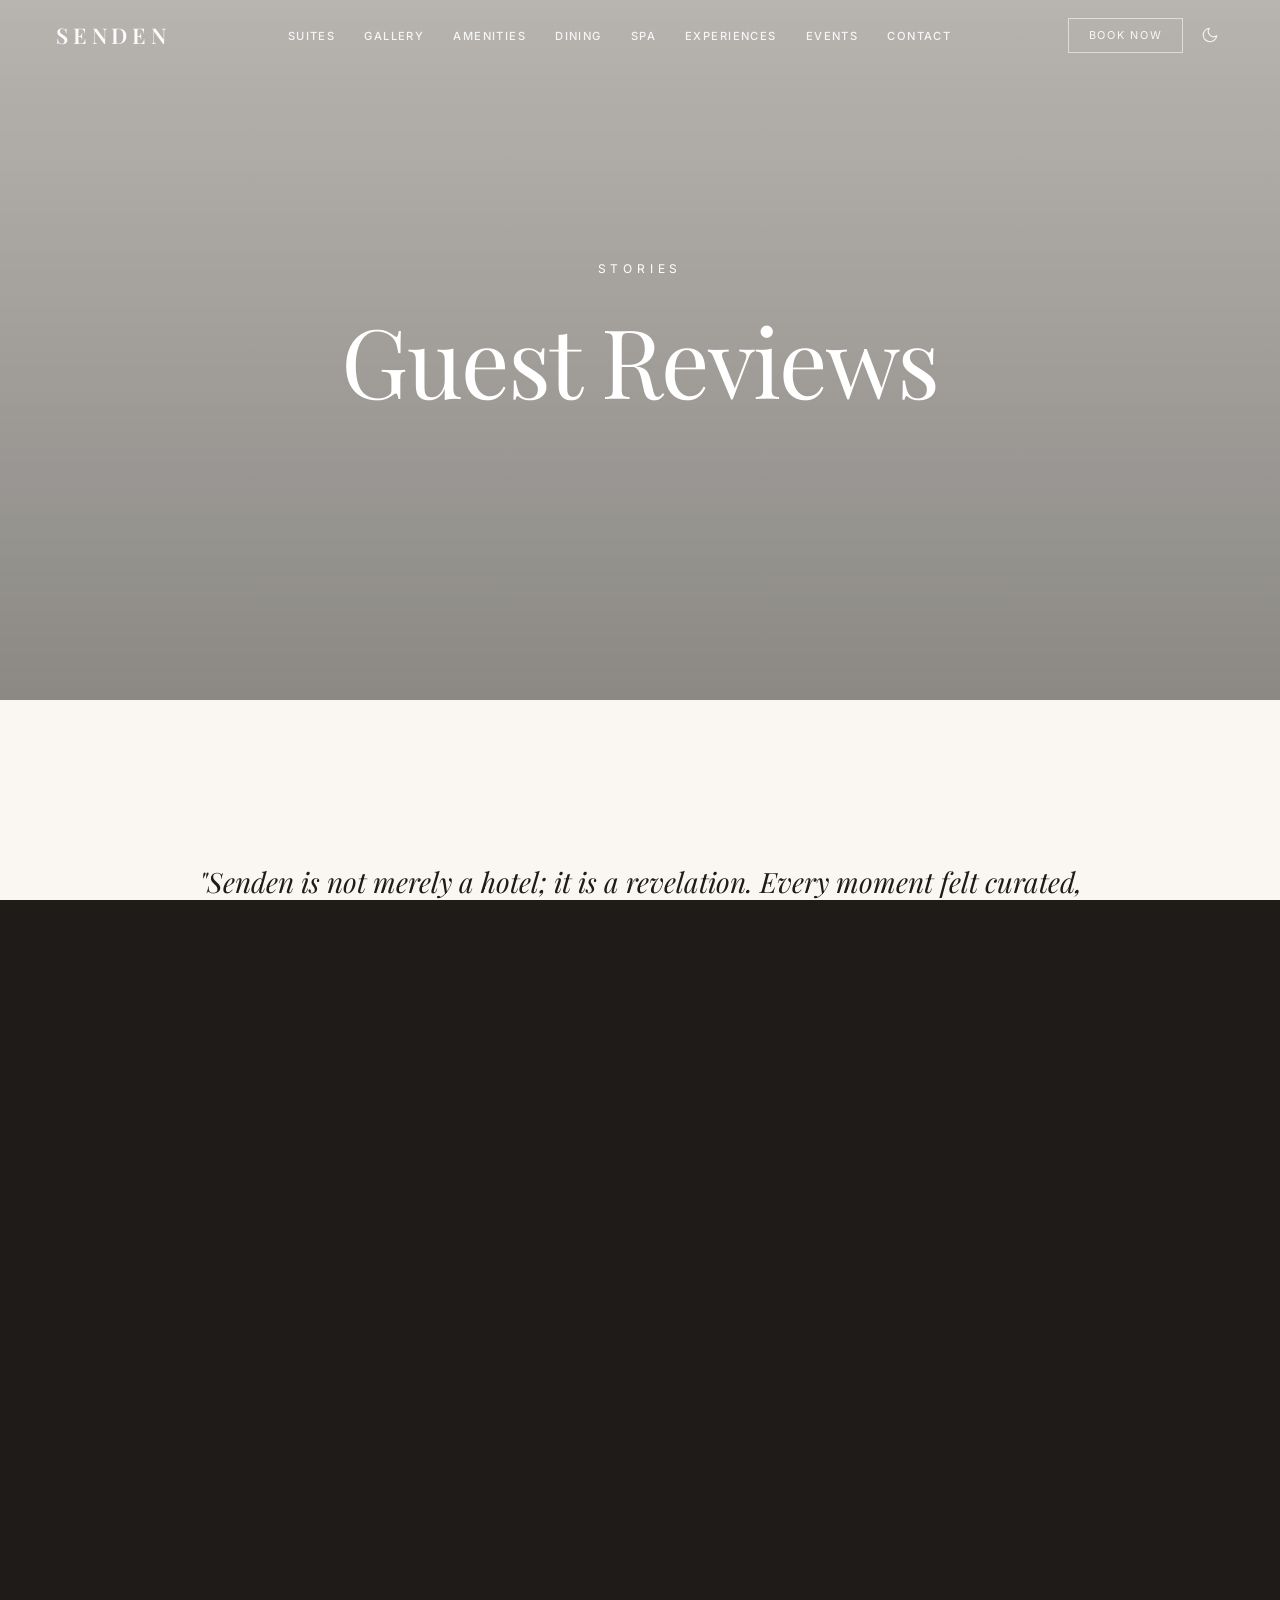
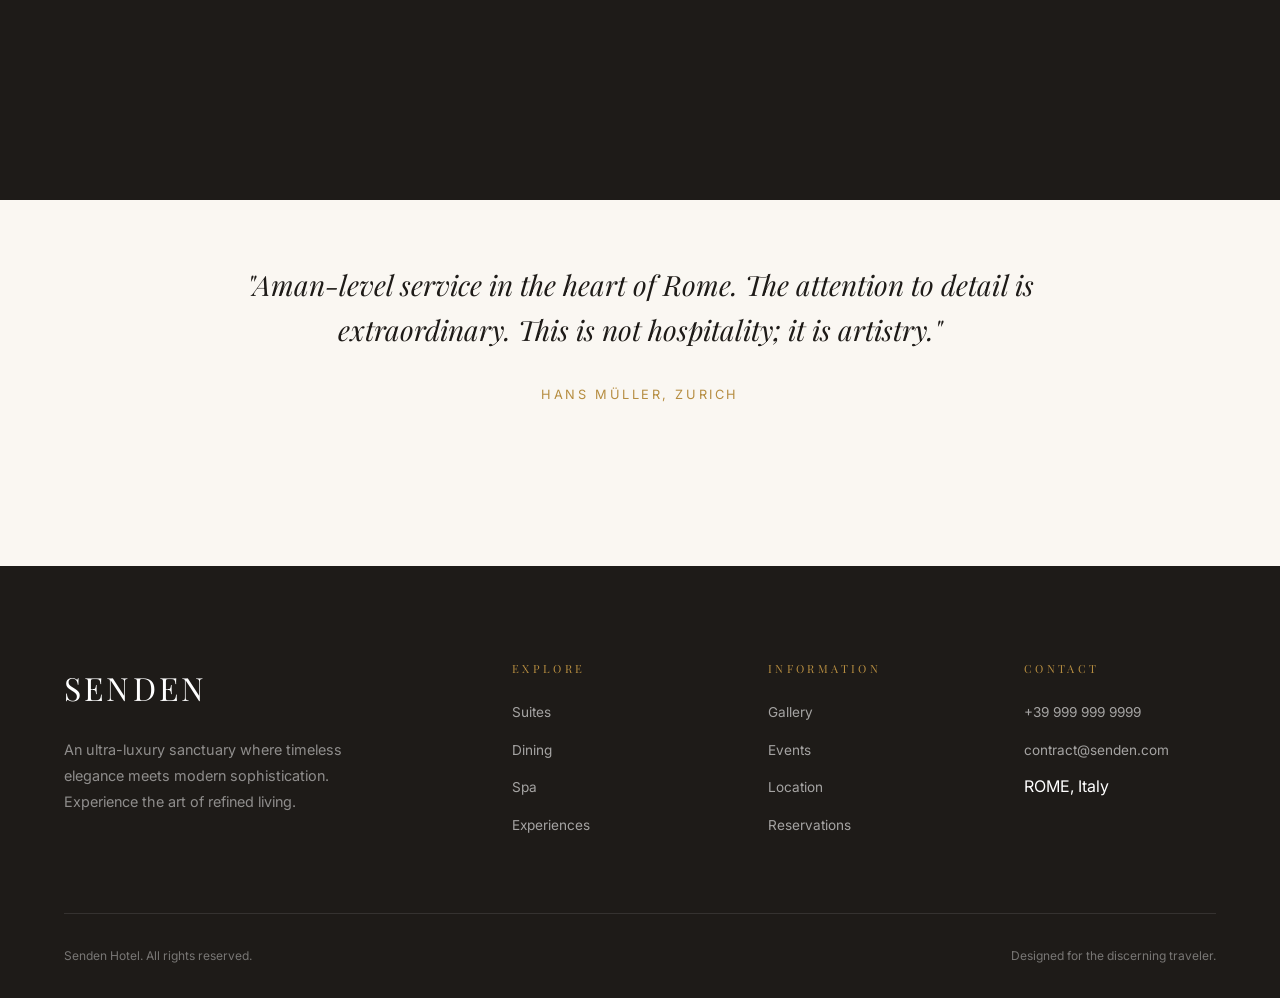
<file: testimonials.html>
﻿<!DOCTYPE html>
<html lang="en">
<head>
  <meta charset="UTF-8">
<meta name="viewport" content="width=device-width, initial-scale=1.0">
<link rel="preconnect" href="https://fonts.googleapis.com">
<link rel="preconnect" href="https://fonts.gstatic.com" crossorigin>
<link href="https://fonts.googleapis.com/css2?family=Playfair+Display:ital,wght@0,400;0,500;0,600;0,700;1,400;1,500&family=Inter:wght@300;400;500;600&display=swap" rel="stylesheet">
<link rel="stylesheet" href="css/style.css">
<script>!function(){var t=localStorage.getItem('senden-theme');if(t)document.documentElement.setAttribute('data-theme',t);else if(window.matchMedia('(prefers-color-scheme: dark)').matches)document.documentElement.setAttribute('data-theme','dark');}();</script>
<script src="js/main.js" defer></script>
  <title>SENDEN | Guest Reviews — Rome, Italy</title>
  <link rel="icon" href="data:image/svg+xml,<svg xmlns='http://www.w3.org/2000/svg' viewBox='0 0 100 100'><text y='.9em' font-size='90' font-family='serif'>S</text></svg>">
  <meta name="description" content="Read authentic guest reviews of Senden Hotel in Rome. Discover why travelers rate us among the world's finest luxury resorts.">
  <meta name="keywords" content="luxury hotel reviews, five star testimonials, guest feedback, Rome hotel reviews">
  <script type="application/ld+json">
{
  "@context": "https://schema.org",
  "@type": "Hotel",
  "name": "Senden Hotel",
  "description": "Ultra-luxury resort in Rome, Italy offering world-class suites, fine dining, spa, and exclusive experiences.",
  "url": "https://sendenhotel.com",
  "address": {
    "@type": "PostalAddress",
    "addressLocality": "Rome",
    "addressCountry": "IT"
  },
  "telephone": "+399999999999",
  "priceRange": "$$$$",
  "starRating": {
    "@type": "Rating",
    "ratingValue": "5"
  }
}
</script>
</head>
<body>
  <div class="page-transition"></div>
  <nav class="main-nav">
  <a href="index.html" class="logo">SENDEN</a>
  <ul class="nav-links">
    <li><a href="suites.html" class="">Suites</a></li>
    <li><a href="gallery.html" class="">Gallery</a></li>
    <li><a href="amenities.html" class="">Amenities</a></li>
    <li><a href="dining.html" class="">Dining</a></li>
    <li><a href="spa.html" class="">Spa</a></li>
    <li><a href="experiences.html" class="">Experiences</a></li>
    <li><a href="events.html" class="">Events</a></li>
    <li><a href="contact.html" class="">Contact</a></li>
    <li class="mobile-book-item"><a href="booking.html">Book Now</a></li>
  </ul>
  <div class="nav-right">
    <a href="booking.html" class="book-nav-btn">Book Now</a>
    <button class="theme-toggle" aria-label="Toggle theme">
      <svg class="icon-moon" xmlns="http://www.w3.org/2000/svg" width="18" height="18" viewBox="0 0 24 24" fill="none" stroke="currentColor" stroke-width="1.5" stroke-linecap="round" stroke-linejoin="round"><path d="M21 12.79A9 9 0 1 1 11.21 3 7 7 0 0 0 21 12.79z"/></svg>
      <svg class="icon-sun" xmlns="http://www.w3.org/2000/svg" width="18" height="18" viewBox="0 0 24 24" fill="none" stroke="currentColor" stroke-width="1.5" stroke-linecap="round" stroke-linejoin="round"><circle cx="12" cy="12" r="5"/><line x1="12" y1="1" x2="12" y2="3"/><line x1="12" y1="21" x2="12" y2="23"/><line x1="4.22" y1="4.22" x2="5.64" y2="5.64"/><line x1="18.36" y1="18.36" x2="19.78" y2="19.78"/><line x1="1" y1="12" x2="3" y2="12"/><line x1="21" y1="12" x2="23" y2="12"/><line x1="4.22" y1="19.78" x2="5.64" y2="18.36"/><line x1="18.36" y1="5.64" x2="19.78" y2="4.22"/></svg>
    </button>
    <button class="mobile-menu-btn" aria-label="Toggle menu">
      <span></span><span></span><span></span>
    </button>
  </div>
</nav>

  <main>
    <section class="hero" style="height: 60vh;">
      <div class="hero-bg" style="background-image: url('https://images.unsplash.com/photo-1542314831-068cd1dbfeeb?w=1920&q=80')" data-speed="0.3"></div>
      <div class="hero-overlay"></div>
      <div class="hero-content">
        <p class="hero-subtitle">Stories</p>
        <h1 class="hero-title">Guest Reviews</h1>
      </div>
    </section>

    <section class="section">
      <div class="testimonials-container">
        <div class="testimonial-item reveal">
          <p class="testimonial-text">"Senden is not merely a hotel; it is a revelation. Every moment felt curated, every detail considered. We have traveled the world, yet this remains our most cherished escape."</p>
          <p class="testimonial-author">James & Catherine Whitmore, London</p>
        </div>
        <div class="testimonial-item reveal">
          <p class="testimonial-text">"From the moment we arrived, we were transported. The Presidential Villa is beyond compare, and the staff anticipated our needs before we knew them ourselves."</p>
          <p class="testimonial-author">Alexandre Dubois, Paris</p>
        </div>
        <div class="testimonial-item reveal">
          <p class="testimonial-text">"The spa changed my understanding of relaxation. The hammam ritual was transformative, and the view from the yoga pavilion at sunrise is seared into my memory forever."</p>
          <p class="testimonial-author">Sarah Chen, Singapore</p>
        </div>
        <div class="testimonial-item reveal">
          <p class="testimonial-text">"We hosted our wedding at Senden, and it exceeded every dream. The team created magic. Our guests still speak of it as the most beautiful celebration they have ever attended."</p>
          <p class="testimonial-author">Emily & Michael Torres, New York</p>
        </div>
        <div class="testimonial-item reveal">
          <p class="testimonial-text">"Aman-level service in the heart of Rome. The attention to detail is extraordinary. This is not hospitality; it is artistry."</p>
          <p class="testimonial-author">Hans Müller, Zurich</p>
        </div>
      </div>
    </section>
  </main>

  <footer class="footer">
  <div class="footer-grid">
    <div>
      <div class="footer-brand">SENDEN</div>
      <p class="footer-desc">An ultra-luxury sanctuary where timeless elegance meets modern sophistication. Experience the art of refined living.</p>
    </div>
    <div class="footer-col">
      <h4>Explore</h4>
      <ul>
        <li><a href="suites.html">Suites</a></li>
        <li><a href="dining.html">Dining</a></li>
        <li><a href="spa.html">Spa</a></li>
        <li><a href="experiences.html">Experiences</a></li>
      </ul>
    </div>
    <div class="footer-col">
      <h4>Information</h4>
      <ul>
        <li><a href="gallery.html">Gallery</a></li>
        <li><a href="events.html">Events</a></li>
        <li><a href="contact.html">Location</a></li>
        <li><a href="booking.html">Reservations</a></li>
      </ul>
    </div>
    <div class="footer-col">
      <h4>Contact</h4>
      <ul>
        <li><a href="tel:+399999999999">+39 999 999 9999</a></li>
        <li><a href="mailto:contract@senden.com">contract@senden.com</a></li>
        <li>ROME, Italy</li>
      </ul>
    </div>
  </div>
  <div class="footer-bottom">
    <p> Senden Hotel. All rights reserved.</p>
    <p>Designed for the discerning traveler.</p>
  </div>
</footer>
</body>
</html>
</file>
<file: css/style.css>
@import url('https://fonts.googleapis.com/css2?family=Playfair+Display:ital,wght@0,400;0,500;0,600;0,700;1,400;1,500&family=Inter:wght@300;400;500;600&display=swap');

:root {
  --cream: #FAF7F2;
  --dark: #1E1B18;
  --gold: #B68D40;
  --accent: #8A6A44;
  --white: #FFFFFF;
  --transition-slow: 0.8s cubic-bezier(0.16, 1, 0.3, 1);
  --transition-medium: 0.5s cubic-bezier(0.16, 1, 0.3, 1);
  --transition-fast: 0.3s ease;
  /* Navbar tokens — light mode defaults */
  --nav-scrolled-bg: rgba(250, 247, 242, 0.88);
  --nav-mobile-bg: rgba(248, 245, 240, 0.98);
  --nav-solid-text: #1E1B18;
}

/* Dark mode navbar tokens */
[data-theme="dark"] {
  --nav-scrolled-bg: rgba(16, 13, 10, 0.92);
  --nav-mobile-bg: rgba(14, 11, 8, 0.98);
  --nav-solid-text: #F0EBE1;
}

@media (prefers-color-scheme: dark) {
  html:not([data-theme="light"]) {
    --nav-scrolled-bg: rgba(16, 13, 10, 0.92);
    --nav-mobile-bg: rgba(14, 11, 8, 0.98);
    --nav-solid-text: #F0EBE1;
  }
}

* {
  margin: 0;
  padding: 0;
  box-sizing: border-box;
}

html {
  scroll-behavior: smooth;
  font-size: 16px;
}

body {
  font-family: 'Inter', sans-serif;
  background-color: var(--cream);
  color: var(--dark);
  line-height: 1.6;
  overflow-x: hidden;
  -webkit-font-smoothing: antialiased;
}

h1, h2, h3, h4, h5, h6 {
  font-family: 'Playfair Display', serif;
  font-weight: 400;
  line-height: 1.2;
  letter-spacing: -0.02em;
}

a {
  text-decoration: none;
  color: inherit;
  transition: var(--transition-fast);
}

img {
  max-width: 100%;
  display: block;
}

/* Page Transition Overlay */
.page-transition {
  position: fixed;
  top: 0;
  left: 0;
  width: 100%;
  height: 100%;
  background: var(--dark);
  z-index: 9999;
  transform: translateY(100%);
  transition: transform 0.6s cubic-bezier(0.76, 0, 0.24, 1);
  pointer-events: none;
}

.page-transition.active {
  transform: translateY(0);
  pointer-events: all;
}

.page-transition::after {
  content: 'SENDEN';
  position: absolute;
  top: 50%;
  left: 50%;
  transform: translate(-50%, -50%);
  font-family: 'Playfair Display', serif;
  font-size: 2rem;
  color: var(--gold);
  letter-spacing: 0.5em;
  opacity: 0;
  transition: opacity 0.3s ease 0.3s;
}

.page-transition.active::after {
  opacity: 1;
}

/* Loading Skeleton */
.skeleton {
  background: linear-gradient(90deg, #e8e4df 25%, #f0ece6 50%, #e8e4df 75%);
  background-size: 200% 100%;
  animation: shimmer 1.5s infinite;
  border-radius: 4px;
}

@keyframes shimmer {
  0% { background-position: 200% 0; }
  100% { background-position: -200% 0; }
}

/* Navigation */
.main-nav {
  position: fixed;
  top: 0;
  left: 0;
  width: 100%;
  z-index: 1000;
  padding: 1.1rem 3.5rem;
  display: flex;
  justify-content: space-between;
  align-items: center;
  transition: padding 0.4s cubic-bezier(0.16, 1, 0.3, 1),
              background 0.4s ease,
              box-shadow 0.4s ease;
  background: transparent;
}

.main-nav.scrolled {
  background: var(--nav-scrolled-bg);
  backdrop-filter: blur(24px);
  -webkit-backdrop-filter: blur(24px);
  padding: 0.65rem 3.5rem;
  box-shadow: 0 1px 0 rgba(182, 141, 64, 0.1), 0 2px 24px rgba(0, 0, 0, 0.08);
}

.logo {
  font-family: 'Playfair Display', serif;
  font-size: 1.35rem;
  font-weight: 600;
  letter-spacing: 0.22em;
  color: rgba(255, 255, 255, 0.95);
  transition: color 0.4s ease, opacity 0.3s ease;
  flex-shrink: 0;
  position: relative;
  z-index: 2;
}

.main-nav.scrolled .logo {
  color: var(--nav-solid-text);
}

.logo:hover {
  opacity: 0.75;
}

.nav-links {
  display: flex;
  align-items: center;
  gap: 1.8rem;
  list-style: none;
  margin: 0;
  padding: 0;
}

.nav-links a {
  font-size: 0.7rem;
  font-weight: 500;
  letter-spacing: 0.13em;
  text-transform: uppercase;
  color: rgba(255, 255, 255, 0.88);
  position: relative;
  padding-bottom: 3px;
  transition: color 0.3s ease;
}

.main-nav.scrolled .nav-links a {
  color: var(--nav-solid-text);
}

.nav-links a::after {
  content: '';
  position: absolute;
  bottom: 0;
  left: 0;
  width: 0;
  height: 1px;
  background: var(--gold);
  transition: width 0.35s cubic-bezier(0.16, 1, 0.3, 1);
}

.nav-links a:hover::after,
.nav-links a.active::after {
  width: 100%;
}

.nav-links a:hover {
  color: var(--gold);
}

/* Nav Right Group */
.nav-right {
  display: flex;
  align-items: center;
  gap: 0.85rem;
  flex-shrink: 0;
  position: relative;
  z-index: 2;
}

/* Book Now Button */
.book-nav-btn {
  padding: 0.5rem 1.2rem;
  border: 1px solid rgba(255, 255, 255, 0.55);
  color: rgba(255, 255, 255, 0.9);
  font-family: 'Inter', sans-serif;
  font-size: 0.68rem;
  letter-spacing: 0.16em;
  text-transform: uppercase;
  background: transparent;
  cursor: pointer;
  transition: all 0.3s ease;
  white-space: nowrap;
}

.book-nav-btn:hover {
  background: rgba(255, 255, 255, 0.12);
  border-color: rgba(255, 255, 255, 0.85);
}

.main-nav.scrolled .book-nav-btn {
  border-color: var(--gold);
  color: var(--gold);
}

.main-nav.scrolled .book-nav-btn:hover {
  background: var(--gold);
  color: #fff;
}

/* Theme Toggle Button */
.theme-toggle {
  background: none;
  border: none;
  cursor: pointer;
  padding: 0.3rem;
  color: rgba(255, 255, 255, 0.85);
  display: flex;
  align-items: center;
  justify-content: center;
  transition: color 0.3s ease, transform 0.4s ease;
  line-height: 0;
  flex-shrink: 0;
}

.theme-toggle:hover {
  color: var(--gold);
  transform: rotate(22deg) scale(1.1);
}

.main-nav.scrolled .theme-toggle {
  color: var(--nav-solid-text);
}

.main-nav.scrolled .theme-toggle:hover {
  color: var(--gold);
}

.theme-toggle .icon-sun { display: none; }
.theme-toggle .icon-moon { display: block; }

[data-theme="dark"] .theme-toggle .icon-sun { display: block; }
[data-theme="dark"] .theme-toggle .icon-moon { display: none; }

@media (prefers-color-scheme: dark) {
  html:not([data-theme="light"]) .theme-toggle .icon-sun { display: block; }
  html:not([data-theme="light"]) .theme-toggle .icon-moon { display: none; }
}

/* Mobile Menu Button */
.mobile-menu-btn {
  display: none;
  flex-direction: column;
  align-items: center;
  justify-content: center;
  gap: 5px;
  background: none;
  border: none;
  cursor: pointer;
  padding: 4px;
  width: 28px;
  height: 28px;
}

.mobile-menu-btn span {
  display: block;
  width: 22px;
  height: 1.5px;
  background: rgba(255, 255, 255, 0.9);
  transition: all 0.3s cubic-bezier(0.16, 1, 0.3, 1);
  transform-origin: center;
}

.main-nav.scrolled .mobile-menu-btn span {
  background: var(--nav-solid-text);
}

.mobile-menu-btn.open span:nth-child(1) {
  transform: translateY(6.5px) rotate(45deg);
}

.mobile-menu-btn.open span:nth-child(2) {
  opacity: 0;
  transform: scaleX(0);
}

.mobile-menu-btn.open span:nth-child(3) {
  transform: translateY(-6.5px) rotate(-45deg);
}

/* Mobile Book Item — hidden on desktop */
.mobile-book-item {
  display: none;
}

/* Hero */
.hero {
  position: relative;
  height: 100vh;
  min-height: 700px;
  overflow: hidden;
  display: flex;
  align-items: center;
  justify-content: center;
}

.hero-bg {
  position: absolute;
  top: 0;
  left: 0;
  width: 100%;
  height: 120%;
  background-size: cover;
  background-position: center;
  will-change: transform;
}

.hero-overlay {
  position: absolute;
  top: 0;
  left: 0;
  width: 100%;
  height: 100%;
  background: linear-gradient(to bottom, rgba(30,27,24,0.3), rgba(30,27,24,0.5));
}

.hero-content {
  position: relative;
  z-index: 2;
  text-align: center;
  color: var(--white);
  max-width: 900px;
  padding: 0 2rem;
}

.hero-subtitle {
  font-family: 'Inter', sans-serif;
  font-size: 0.75rem;
  letter-spacing: 0.4em;
  text-transform: uppercase;
  margin-bottom: 1.5rem;
  opacity: 0;
  transform: translateY(30px);
  animation: fadeUp 1s ease forwards 0.3s;
}

.hero-title {
  font-size: clamp(3rem, 8vw, 6rem);
  font-weight: 400;
  margin-bottom: 1.5rem;
  opacity: 0;
  transform: translateY(40px);
  animation: fadeUp 1.2s ease forwards 0.6s;
}

.hero-desc {
  font-size: 1.1rem;
  font-weight: 300;
  max-width: 600px;
  margin: 0 auto 2.5rem;
  opacity: 0;
  transform: translateY(30px);
  animation: fadeUp 1s ease forwards 0.9s;
}

.hero-buttons {
  display: flex;
  gap: 1.5rem;
  justify-content: center;
  opacity: 0;
  transform: translateY(30px);
  animation: fadeUp 1s ease forwards 1.2s;
}

.btn-primary {
  padding: 1rem 2.5rem;
  background: var(--gold);
  color: var(--white);
  font-size: 0.75rem;
  letter-spacing: 0.2em;
  text-transform: uppercase;
  border: none;
  cursor: pointer;
  transition: var(--transition-fast);
  position: relative;
  overflow: hidden;
}

.btn-primary::before {
  content: '';
  position: absolute;
  top: 0;
  left: -100%;
  width: 100%;
  height: 100%;
  background: var(--accent);
  transition: left var(--transition-medium);
  z-index: -1;
}

.btn-primary:hover::before {
  left: 0;
}

.btn-primary:hover {
  color: var(--white);
}

.btn-secondary {
  padding: 1rem 2.5rem;
  background: transparent;
  color: var(--white);
  font-size: 0.75rem;
  letter-spacing: 0.2em;
  text-transform: uppercase;
  border: 1px solid rgba(255,255,255,0.4);
  cursor: pointer;
  transition: var(--transition-fast);
}

.btn-secondary:hover {
  background: rgba(255,255,255,0.1);
  border-color: var(--white);
}

.scroll-indicator {
  position: absolute;
  bottom: 2rem;
  left: 50%;
  transform: translateX(-50%);
  display: flex;
  flex-direction: column;
  align-items: center;
  gap: 0.5rem;
  color: var(--white);
  font-size: 0.6rem;
  letter-spacing: 0.3em;
  text-transform: uppercase;
  opacity: 0.7;
  animation: bounce 2s infinite;
}

.scroll-indicator::after {
  content: '';
  width: 1px;
  height: 40px;
  background: linear-gradient(to bottom, var(--white), transparent);
}

/* Section Base */
.section {
  padding: 8rem 4rem;
  position: relative;
}

.section-header {
  text-align: center;
  max-width: 700px;
  margin: 0 auto 5rem;
}

.section-label {
  font-family: 'Inter', sans-serif;
  font-size: 0.7rem;
  letter-spacing: 0.4em;
  text-transform: uppercase;
  color: var(--gold);
  margin-bottom: 1rem;
  display: block;
}

.section-title {
  font-size: clamp(2rem, 5vw, 3.5rem);
  margin-bottom: 1.5rem;
}

.section-desc {
  font-size: 1rem;
  color: var(--accent);
  font-weight: 300;
}

/* Reveal Animation */
.reveal {
  opacity: 0;
  transform: translateY(60px);
  transition: all 1s cubic-bezier(0.16, 1, 0.3, 1);
}

.reveal.active {
  opacity: 1;
  transform: translateY(0);
}

/* Image Reveal */
.img-reveal {
  position: relative;
  overflow: hidden;
}

.img-reveal::before {
  content: '';
  position: absolute;
  top: 0;
  left: 0;
  width: 100%;
  height: 100%;
  background: var(--cream);
  z-index: 2;
  transform: translateX(0);
  transition: transform 1.2s cubic-bezier(0.76, 0, 0.24, 1);
}

.img-reveal.active::before {
  transform: translateX(100%);
}

.img-reveal img {
  transform: scale(1.2);
  transition: transform 1.5s cubic-bezier(0.16, 1, 0.3, 1);
}

.img-reveal.active img {
  transform: scale(1);
}

/* 3D Cards */
.card-3d {
  perspective: 1000px;
  transform-style: preserve-3d;
}

.card-3d-inner {
  transition: transform 0.6s cubic-bezier(0.16, 1, 0.3, 1);
  transform-style: preserve-3d;
}

.card-3d:hover .card-3d-inner {
  transform: rotateY(5deg) rotateX(5deg) translateZ(20px);
}

/* Room Cards */
.rooms-grid {
  display: grid;
  grid-template-columns: repeat(auto-fit, minmax(350px, 1fr));
  gap: 2rem;
  max-width: 1400px;
  margin: 0 auto;
}

.room-card {
  background: var(--white);
  overflow: hidden;
  box-shadow: 0 20px 60px rgba(30, 27, 24, 0.08);
  transition: var(--transition-medium);
}

.room-card:hover {
  box-shadow: 0 30px 80px rgba(30, 27, 24, 0.12);
}

.room-card-img {
  height: 400px;
  overflow: hidden;
  position: relative;
}

.room-card-img img {
  width: 100%;
  height: 100%;
  object-fit: cover;
  transition: transform 1.2s cubic-bezier(0.16, 1, 0.3, 1);
}

.room-card:hover .room-card-img img {
  transform: scale(1.1);
}

.room-card-content {
  padding: 2.5rem;
}

.room-card-tag {
  font-size: 0.65rem;
  letter-spacing: 0.3em;
  text-transform: uppercase;
  color: var(--gold);
  margin-bottom: 0.75rem;
}

.room-card-title {
  font-size: 1.75rem;
  margin-bottom: 0.75rem;
}

.room-card-desc {
  font-size: 0.9rem;
  color: var(--accent);
  margin-bottom: 1.5rem;
  line-height: 1.7;
}

.room-card-price {
  font-family: 'Playfair Display', serif;
  font-size: 1.25rem;
  color: var(--dark);
}

.room-card-price span {
  font-size: 0.75rem;
  color: var(--accent);
  font-family: 'Inter', sans-serif;
}

/* Gallery Masonry */
.gallery-masonry {
  column-count: 3;
  column-gap: 1.5rem;
  max-width: 1400px;
  margin: 0 auto;
}

.gallery-item {
  break-inside: avoid;
  margin-bottom: 1.5rem;
  position: relative;
  overflow: hidden;
  cursor: pointer;
}

.gallery-item img {
  width: 100%;
  transition: transform 1.2s cubic-bezier(0.16, 1, 0.3, 1);
}

.gallery-item:hover img {
  transform: scale(1.08);
}

.gallery-item-overlay {
  position: absolute;
  top: 0;
  left: 0;
  width: 100%;
  height: 100%;
  background: rgba(30, 27, 24, 0.4);
  opacity: 0;
  display: flex;
  align-items: center;
  justify-content: center;
  transition: var(--transition-medium);
}

.gallery-item:hover .gallery-item-overlay {
  opacity: 1;
}

.gallery-item-title {
  color: var(--white);
  font-family: 'Playfair Display', serif;
  font-size: 1.25rem;
  transform: translateY(20px);
  transition: transform var(--transition-medium);
}

.gallery-item:hover .gallery-item-title {
  transform: translateY(0);
}

/* Amenities */
.amenities-grid {
  display: grid;
  grid-template-columns: repeat(auto-fit, minmax(300px, 1fr));
  gap: 3rem;
  max-width: 1200px;
  margin: 0 auto;
}

.amenity-item {
  text-align: center;
  padding: 3rem 2rem;
  background: var(--white);
  transition: var(--transition-medium);
  border: 1px solid transparent;
}

.amenity-item:hover {
  border-color: var(--gold);
  transform: translateY(-10px);
}

.amenity-icon {
  width: 60px;
  height: 60px;
  margin: 0 auto 1.5rem;
  stroke: var(--gold);
}

.amenity-title {
  font-size: 1.25rem;
  margin-bottom: 0.75rem;
}

.amenity-desc {
  font-size: 0.85rem;
  color: var(--accent);
  line-height: 1.7;
}

/* Dining / Experience Cards */
.experience-card {
  display: grid;
  grid-template-columns: 1fr 1fr;
  gap: 0;
  max-width: 1400px;
  margin: 0 auto;
  align-items: center;
  background: var(--white);
}

.experience-card:nth-child(even) {
  direction: rtl;
}

.experience-card:nth-child(even) > * {
  direction: ltr;
}

.experience-img {
  height: 500px;
  overflow: hidden;
  position: relative;
}

.experience-img img {
  width: 100%;
  height: 100%;
  object-fit: cover;
  transition: transform 1.5s cubic-bezier(0.16, 1, 0.3, 1);
}

.experience-card:hover .experience-img img {
  transform: scale(1.05);
}

.experience-content {
  padding: 4rem;
}

.experience-tag {
  font-size: 0.7rem;
  letter-spacing: 0.3em;
  text-transform: uppercase;
  color: var(--gold);
  margin-bottom: 1rem;
}

.experience-title {
  font-size: 2.5rem;
  margin-bottom: 1.5rem;
}

.experience-desc {
  color: var(--accent);
  margin-bottom: 2rem;
  line-height: 1.8;
}

/* Testimonials */
.testimonials-container {
  max-width: 1000px;
  margin: 0 auto;
  position: relative;
}

.testimonial-item {
  text-align: center;
  padding: 2rem;
}

.testimonial-text {
  font-family: 'Playfair Display', serif;
  font-size: clamp(1.25rem, 3vw, 1.75rem);
  font-style: italic;
  line-height: 1.6;
  margin-bottom: 2rem;
  color: var(--dark);
}

.testimonial-author {
  font-size: 0.8rem;
  letter-spacing: 0.2em;
  text-transform: uppercase;
  color: var(--gold);
}

/* Awards */
.awards-list {
  display: flex;
  justify-content: center;
  gap: 4rem;
  flex-wrap: wrap;
  max-width: 1200px;
  margin: 0 auto;
}

.award-item {
  text-align: center;
  opacity: 0.7;
  transition: var(--transition-fast);
}

.award-item:hover {
  opacity: 1;
}

.award-year {
  font-family: 'Playfair Display', serif;
  font-size: 2rem;
  color: var(--gold);
  margin-bottom: 0.5rem;
}

.award-name {
  font-size: 0.8rem;
  letter-spacing: 0.1em;
  max-width: 200px;
}

/* Location */
.map-container {
  max-width: 1400px;
  margin: 0 auto;
  height: 500px;
  background: var(--dark);
  position: relative;
  overflow: hidden;
}

.map-container iframe {
  width: 100%;
  height: 100%;
  border: none;
  filter: grayscale(100%) contrast(1.1);
  opacity: 0.8;
}

.location-info {
  display: grid;
  grid-template-columns: repeat(auto-fit, minmax(250px, 1fr));
  gap: 3rem;
  max-width: 1200px;
  margin: 4rem auto 0;
}

.location-item h4 {
  font-size: 1rem;
  margin-bottom: 0.75rem;
  letter-spacing: 0.1em;
}

.location-item p {
  font-size: 0.9rem;
  color: var(--accent);
  line-height: 1.7;
}

/* Booking CTA */
.booking-cta {
  background: var(--dark);
  color: var(--white);
  text-align: center;
  padding: 6rem 2rem;
}

.booking-cta h2 {
  font-size: clamp(2rem, 5vw, 3.5rem);
  margin-bottom: 1rem;
}

.booking-cta p {
  color: rgba(255,255,255,0.6);
  margin-bottom: 2.5rem;
  font-weight: 300;
}

/* Booking Form */
.booking-form {
  max-width: 800px;
  margin: 0 auto;
  display: grid;
  grid-template-columns: repeat(auto-fit, minmax(200px, 1fr));
  gap: 1.5rem;
  background: var(--white);
  padding: 3rem;
}

.form-group {
  display: flex;
  flex-direction: column;
}

.form-group label {
  font-size: 0.65rem;
  letter-spacing: 0.2em;
  text-transform: uppercase;
  margin-bottom: 0.5rem;
  color: var(--accent);
}

.form-group input,
.form-group select {
  padding: 1rem;
  border: 1px solid #e0dcd6;
  background: var(--cream);
  font-family: 'Inter', sans-serif;
  font-size: 0.9rem;
  color: var(--dark);
  outline: none;
  transition: var(--transition-fast);
}

.form-group input:focus,
.form-group select:focus {
  border-color: var(--gold);
}

.form-group.full {
  grid-column: 1 / -1;
}

/* Footer */
.footer {
  background: var(--dark);
  color: var(--white);
  padding: 6rem 4rem 2rem;
}

.footer-grid {
  display: grid;
  grid-template-columns: 2fr 1fr 1fr 1fr;
  gap: 4rem;
  max-width: 1400px;
  margin: 0 auto 4rem;
}

.footer-brand {
  font-family: 'Playfair Display', serif;
  font-size: 2rem;
  margin-bottom: 1.5rem;
  letter-spacing: 0.1em;
}

.footer-desc {
  font-size: 0.9rem;
  color: rgba(255,255,255,0.5);
  line-height: 1.8;
  max-width: 300px;
}

.footer-col h4 {
  font-size: 0.7rem;
  letter-spacing: 0.3em;
  text-transform: uppercase;
  margin-bottom: 1.5rem;
  color: var(--gold);
}

.footer-col ul {
  list-style: none;
}

.footer-col li {
  margin-bottom: 0.75rem;
}

.footer-col a {
  font-size: 0.85rem;
  color: rgba(255,255,255,0.6);
}

.footer-col a:hover {
  color: var(--white);
}

.footer-bottom {
  border-top: 1px solid rgba(255,255,255,0.1);
  padding-top: 2rem;
  display: flex;
  justify-content: space-between;
  align-items: center;
  max-width: 1400px;
  margin: 0 auto;
  font-size: 0.75rem;
  color: rgba(255,255,255,0.4);
}

/* Lightbox */
.lightbox {
  position: fixed;
  top: 0;
  left: 0;
  width: 100%;
  height: 100%;
  background: rgba(30, 27, 24, 0.95);
  z-index: 2000;
  display: none;
  align-items: center;
  justify-content: center;
  opacity: 0;
  transition: opacity 0.4s ease;
}

.lightbox.active {
  display: flex;
  opacity: 1;
}

.lightbox img {
  max-width: 90%;
  max-height: 90%;
  object-fit: contain;
}

.lightbox-close {
  position: absolute;
  top: 2rem;
  right: 2rem;
  color: var(--white);
  font-size: 2rem;
  cursor: pointer;
  background: none;
  border: none;
}

/* Parallax Section */
.parallax-section {
  position: relative;
  height: 60vh;
  overflow: hidden;
  display: flex;
  align-items: center;
  justify-content: center;
  background-attachment: fixed;
  background-size: cover;
  background-position: center;
}

.parallax-overlay {
  position: absolute;
  top: 0;
  left: 0;
  width: 100%;
  height: 100%;
  background: rgba(30, 27, 24, 0.4);
}

.parallax-content {
  position: relative;
  z-index: 2;
  text-align: center;
  color: var(--white);
}

/* Events */
.events-grid {
  display: grid;
  grid-template-columns: repeat(auto-fit, minmax(350px, 1fr));
  gap: 2rem;
  max-width: 1400px;
  margin: 0 auto;
}

.event-card {
  position: relative;
  height: 450px;
  overflow: hidden;
  cursor: pointer;
}

.event-card img {
  width: 100%;
  height: 100%;
  object-fit: cover;
  transition: transform 1.5s cubic-bezier(0.16, 1, 0.3, 1);
}

.event-card:hover img {
  transform: scale(1.1);
}

.event-card-overlay {
  position: absolute;
  bottom: 0;
  left: 0;
  width: 100%;
  padding: 3rem;
  background: linear-gradient(to top, rgba(30,27,24,0.9), transparent);
  color: var(--white);
}

.event-card-tag {
  font-size: 0.65rem;
  letter-spacing: 0.3em;
  text-transform: uppercase;
  color: var(--gold);
  margin-bottom: 0.5rem;
}

.event-card-title {
  font-size: 1.75rem;
}

/* Keyframes */
@keyframes fadeUp {
  to {
    opacity: 1;
    transform: translateY(0);
  }
}

@keyframes bounce {
  0%, 20%, 50%, 80%, 100% { transform: translateX(-50%) translateY(0); }
  40% { transform: translateX(-50%) translateY(-10px); }
  60% { transform: translateX(-50%) translateY(-5px); }
}

/* Responsive */
@media (max-width: 1024px) {
  .section { padding: 5rem 2rem; }
  .main-nav { padding: 1rem 2.5rem; }
  .main-nav.scrolled { padding: 0.65rem 2.5rem; }
  .footer-grid { grid-template-columns: 1fr 1fr; }
  .experience-card { grid-template-columns: 1fr; }
  .experience-card:nth-child(even) { direction: ltr; }
  .gallery-masonry { column-count: 2; }
}

@media (max-width: 768px) {
  .main-nav { padding: 0.85rem 1.4rem; }
  .main-nav.scrolled { padding: 0.6rem 1.4rem; }

  .nav-links {
    position: fixed;
    top: 0; left: 0;
    width: 100%;
    height: 100dvh;
    flex-direction: column;
    align-items: center;
    justify-content: center;
    gap: 2rem;
    background: var(--nav-mobile-bg);
    backdrop-filter: blur(24px);
    -webkit-backdrop-filter: blur(24px);
    z-index: 1;
    /* Hidden state */
    opacity: 0;
    visibility: hidden;
    pointer-events: none;
    transform: scale(0.97) translateY(-8px);
    transition: opacity 0.4s cubic-bezier(0.16, 1, 0.3, 1),
                visibility 0.4s,
                transform 0.4s cubic-bezier(0.16, 1, 0.3, 1);
  }

  .nav-links.open {
    opacity: 1;
    visibility: visible;
    pointer-events: auto;
    transform: scale(1) translateY(0);
  }

  .nav-links li a {
    font-size: 0.9rem !important;
    color: var(--nav-solid-text) !important;
    letter-spacing: 0.18em;
  }

  .nav-links li a:hover {
    color: var(--gold) !important;
  }

  .mobile-menu-btn { display: flex; }
  .book-nav-btn { display: none; }

  .mobile-book-item {
    display: block;
    margin-top: 0.5rem;
  }

  .mobile-book-item a {
    padding: 0.65rem 2.2rem !important;
    border: 1px solid var(--gold) !important;
    color: var(--gold) !important;
    font-size: 0.7rem !important;
    letter-spacing: 0.2em !important;
    display: inline-block;
    transition: background 0.3s ease, color 0.3s ease;
  }

  .mobile-book-item a:hover {
    background: var(--gold) !important;
    color: #fff !important;
  }

  .mobile-book-item a::after {
    display: none !important;
  }
  .hero-title { font-size: 2.5rem; }
  .hero-buttons { flex-direction: column; align-items: center; }
  .rooms-grid { grid-template-columns: 1fr; }
  .footer-grid { grid-template-columns: 1fr; gap: 2rem; }
  .footer-bottom { flex-direction: column; gap: 1rem; text-align: center; }
  .gallery-masonry { column-count: 1; }
  .booking-form { grid-template-columns: 1fr; padding: 2rem; }
  .parallax-section { background-attachment: scroll; }
}
</file>
